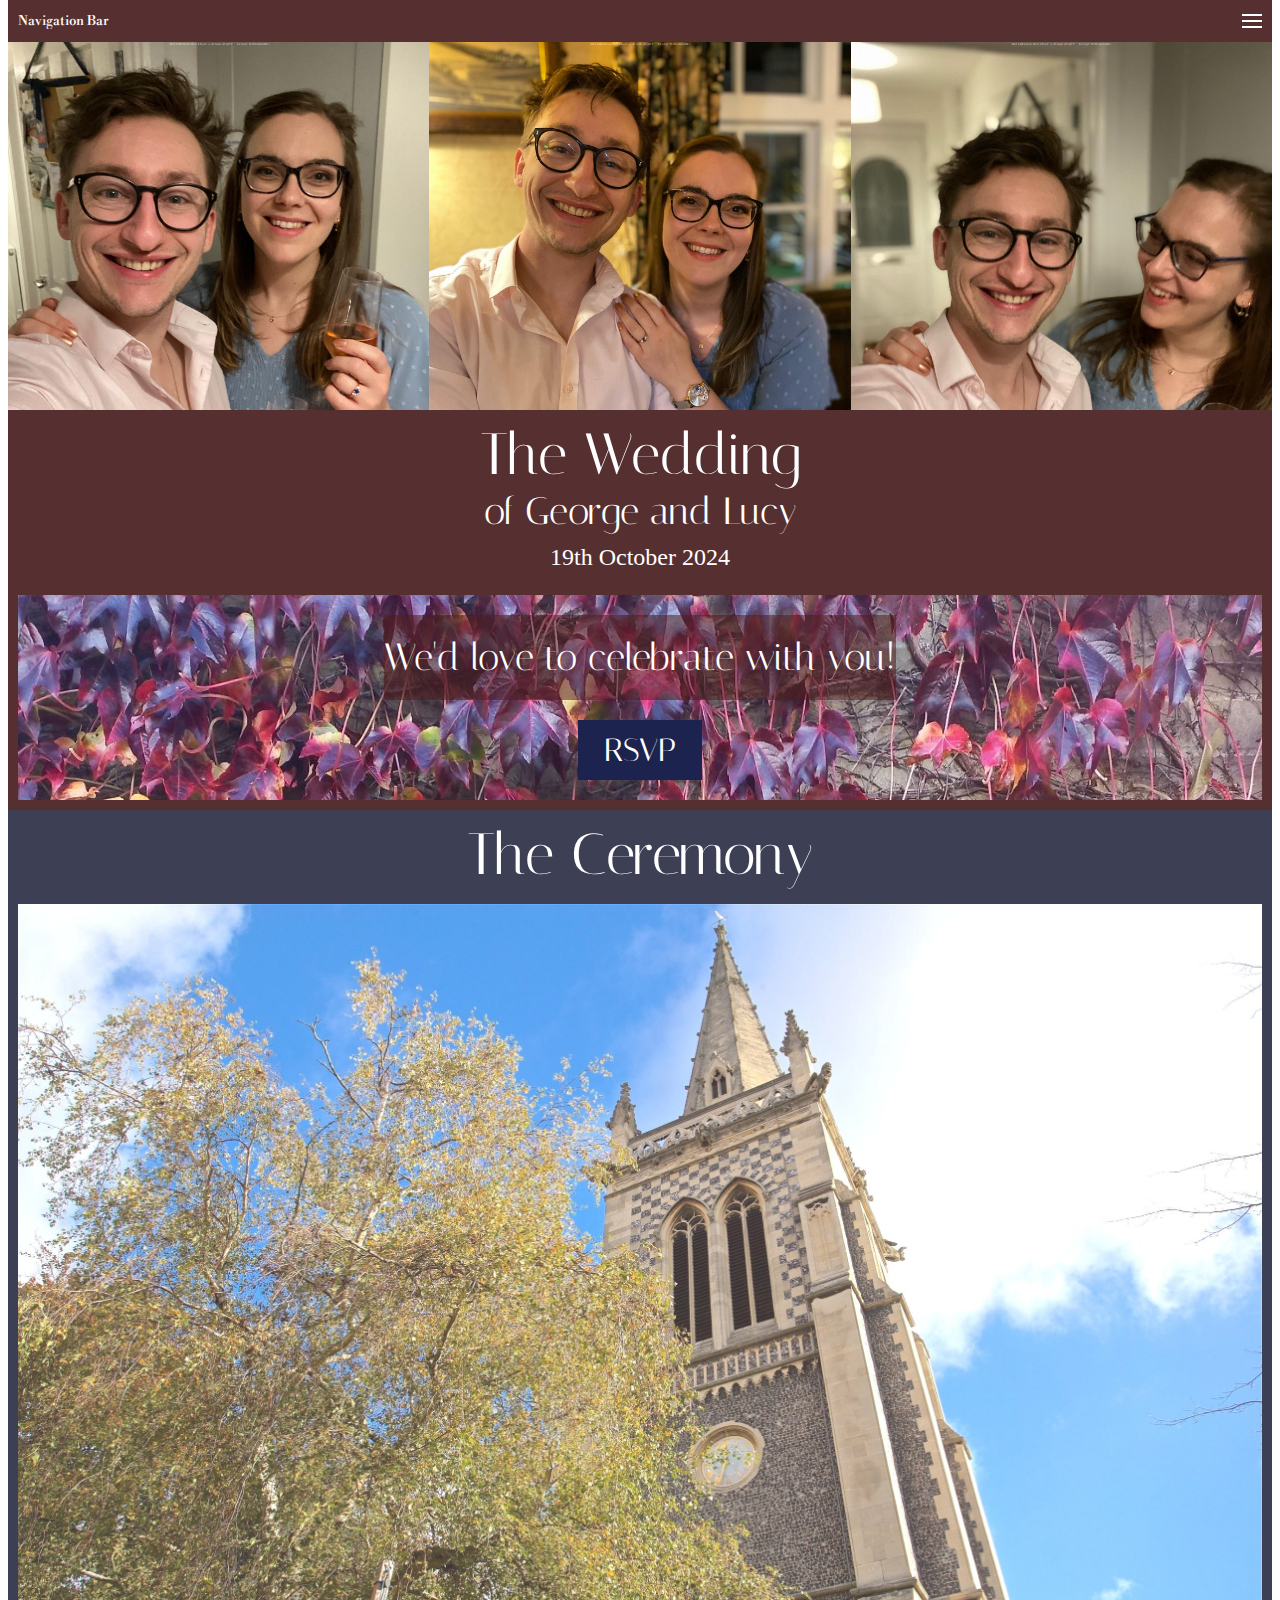
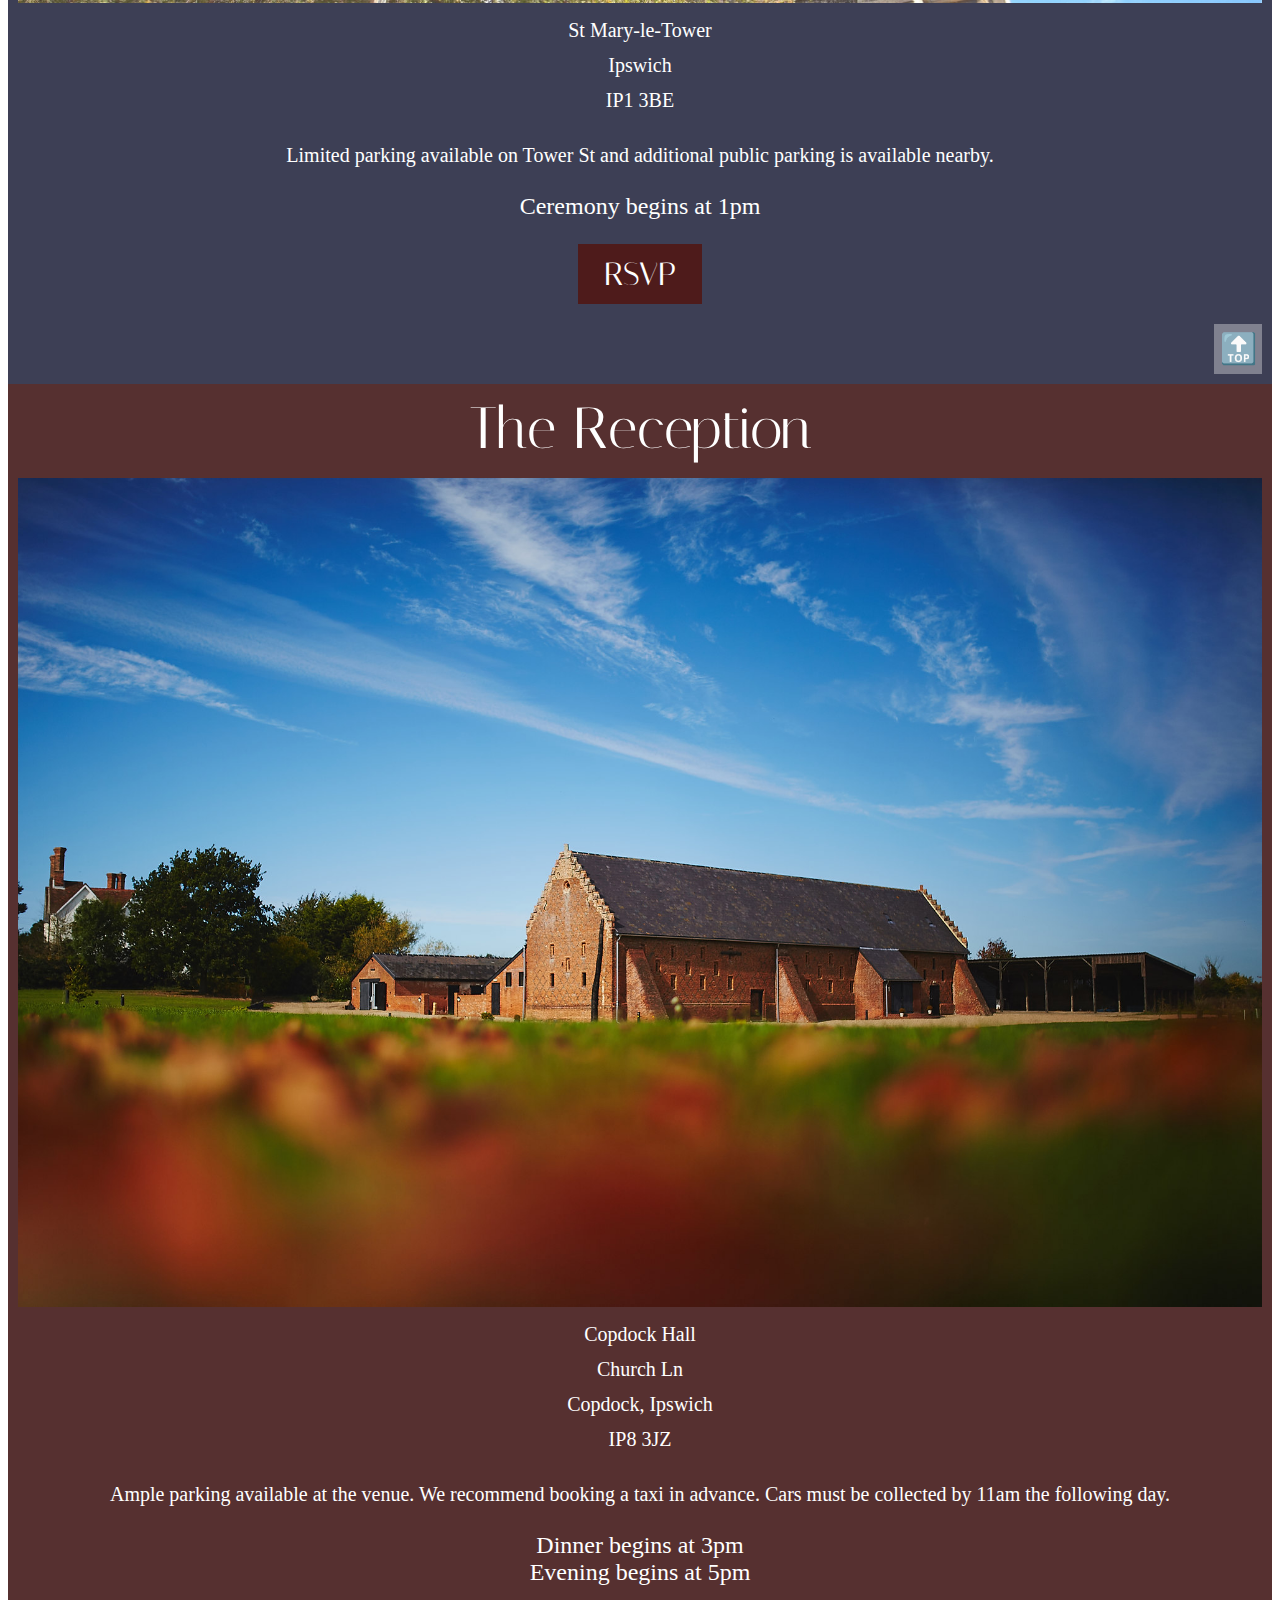
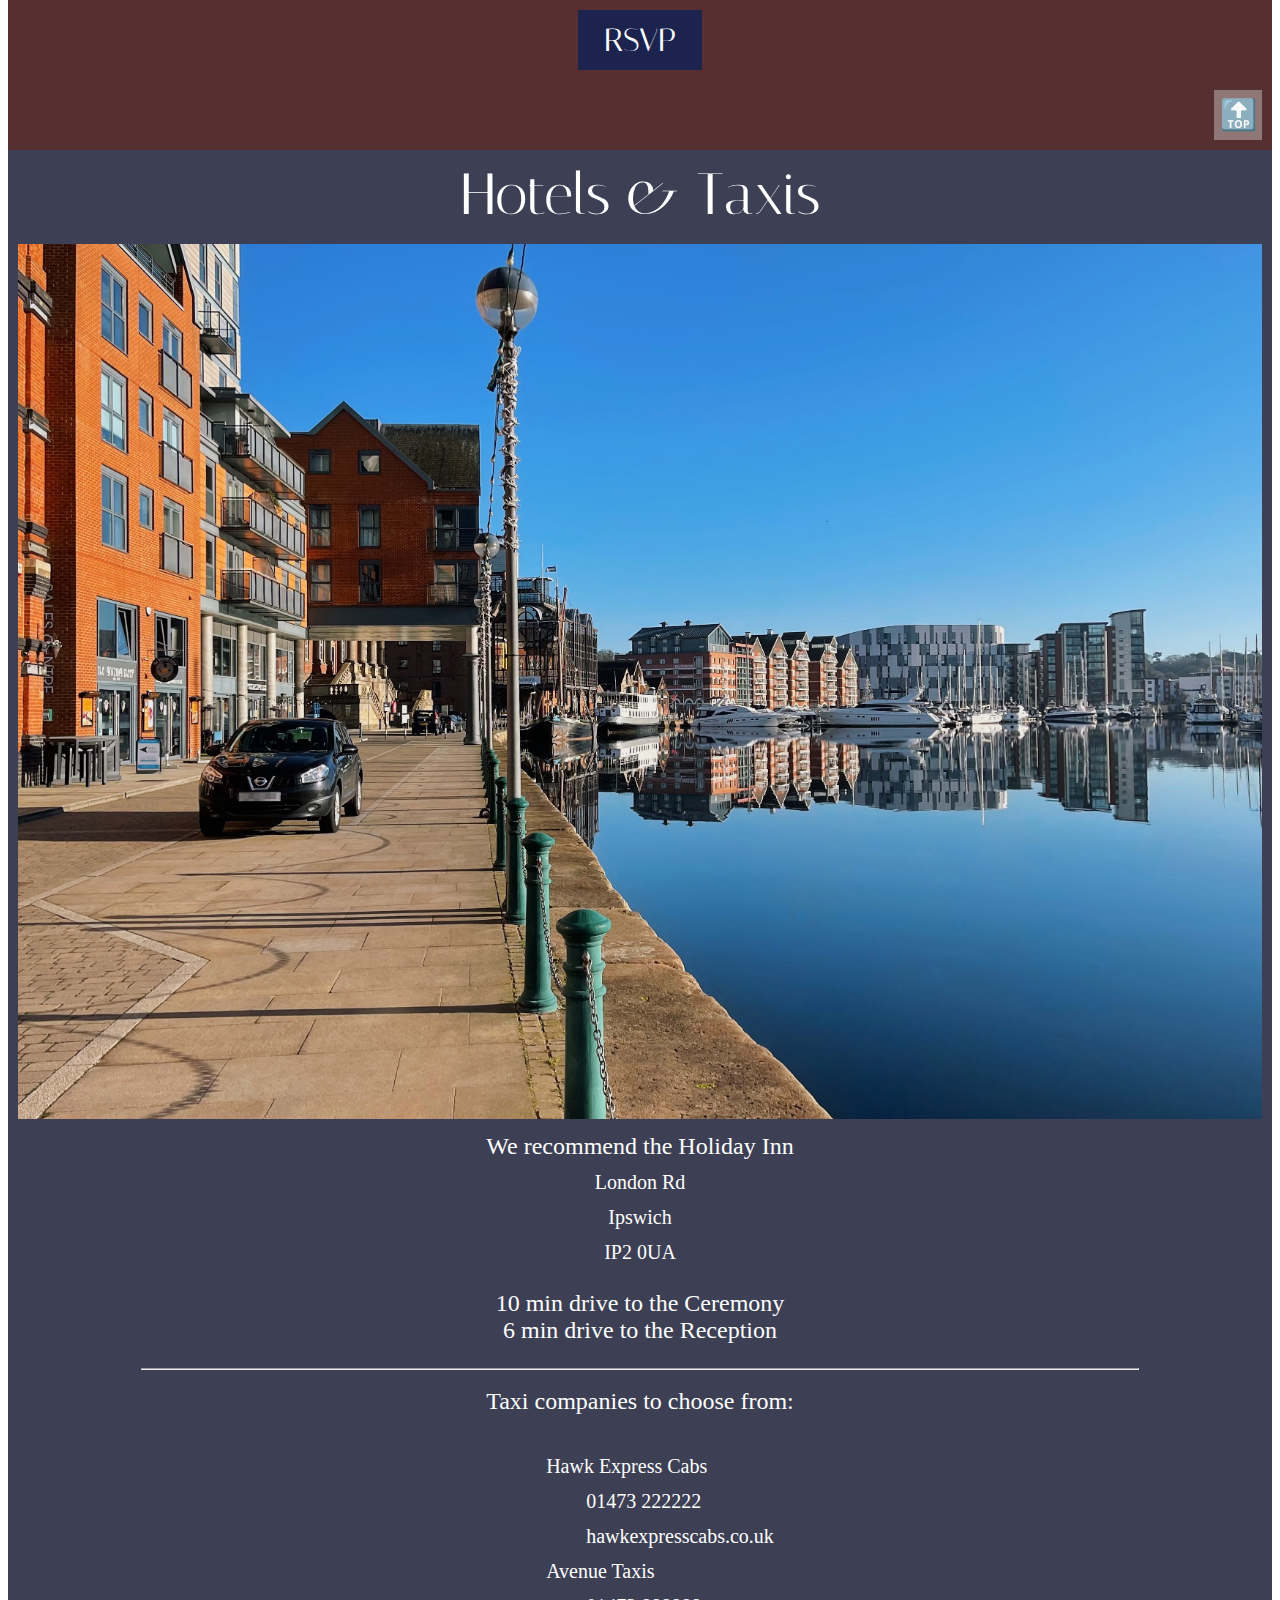
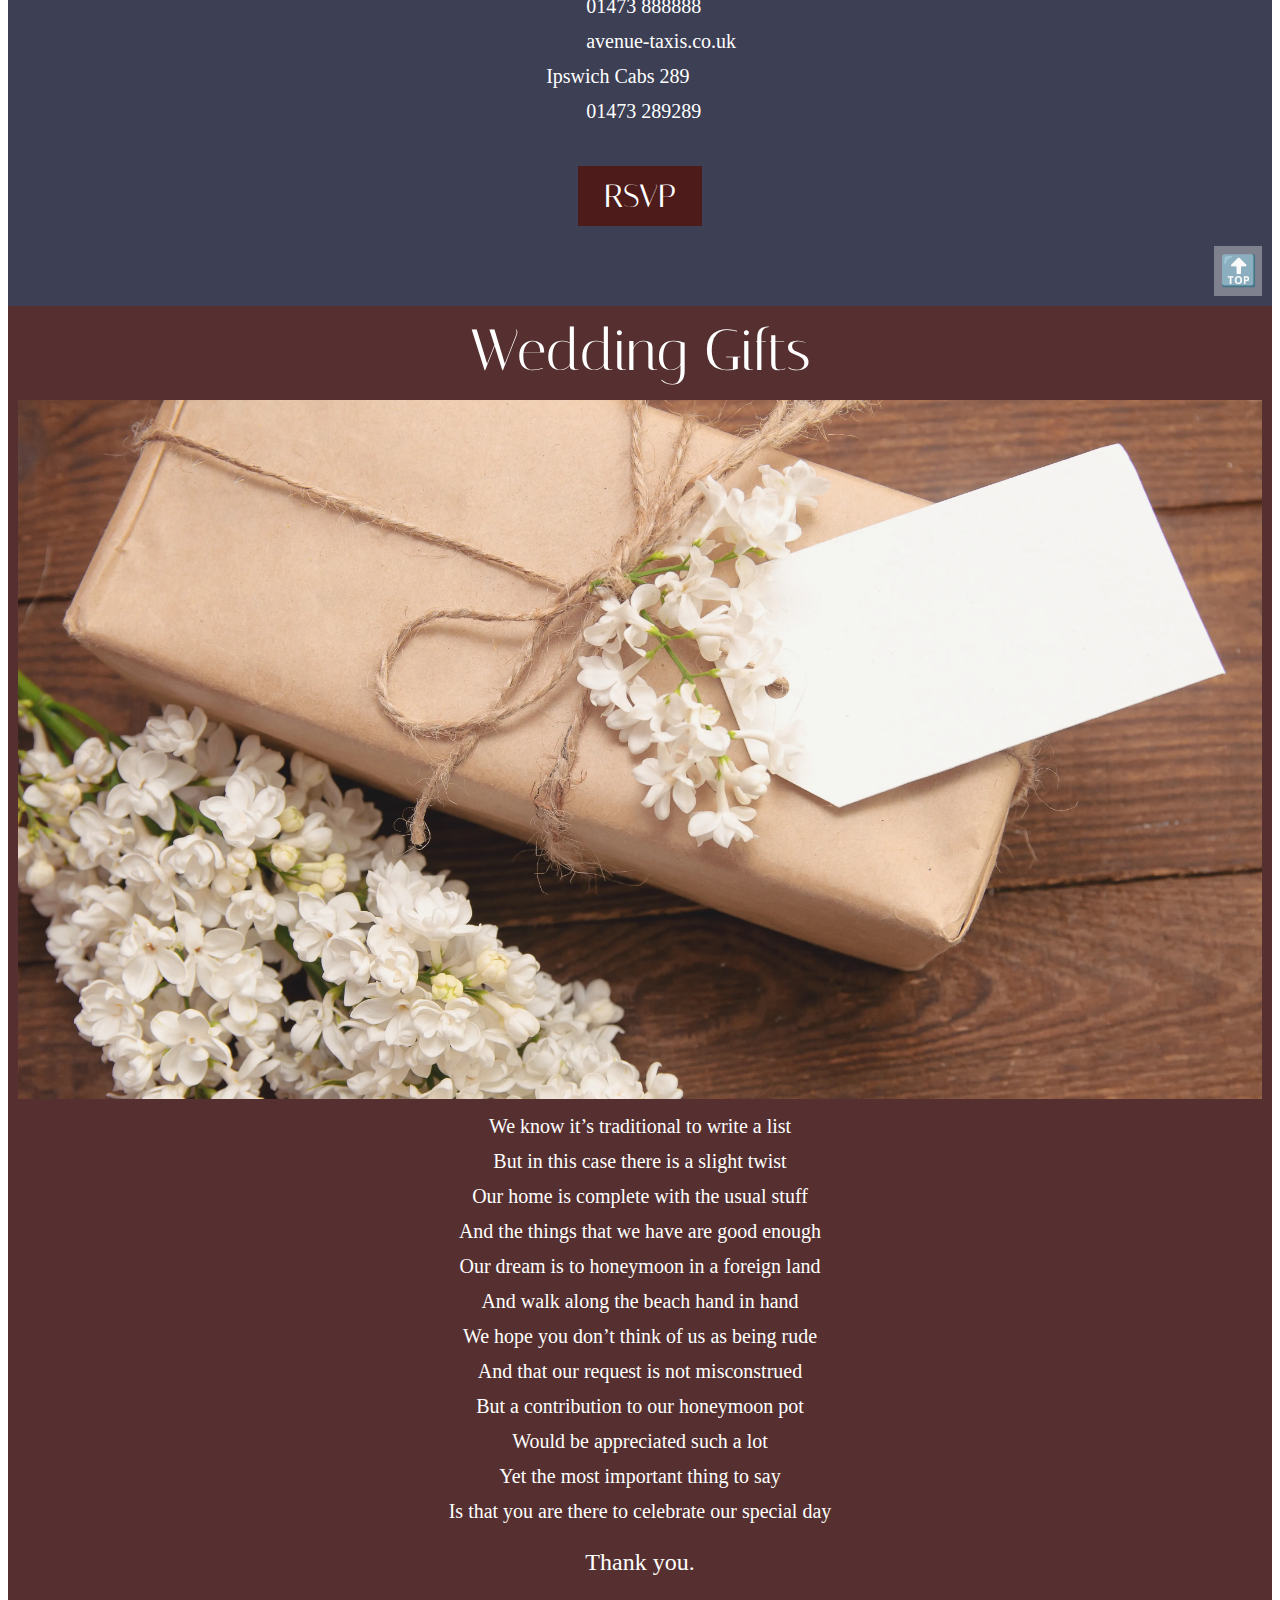
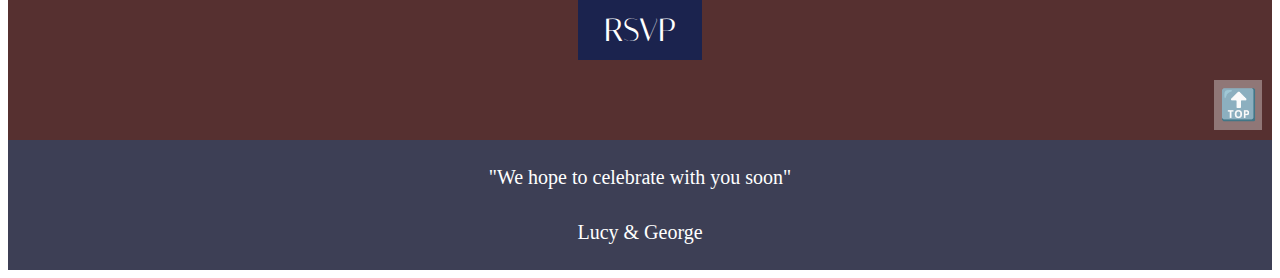
<file: indexinvitations.html>
<!DOCTYPE html>
<html lang="en">
<head>
    <meta charset="UTF-8">
    <meta name="viewport" content="width=device-width, initial-scale=1.0">
    <title>George & Lucy 2024</title>
    <link rel="stylesheet" href='styles.css'>
    
</head>
<header>
    <div class="navbar">
        <div class="navitem">
            Navigation Bar
        </div>
            <div class="navburgerwrapper" id="navBurger" onclick="showAccordian()">
                <div class="navburger"></div>
                <div class="navburger"></div>
                <div class="navburger"></div>
            </div>
        </div>
        <div class="accordiannav" id="accordian">
            <div class="burgpale accordiannavitems">
                <a href="#theceremony" onclick="showAccordian()">The Ceremony</a>
            </div>
            <div class="burgpale accordiannavitems">
                <a href="#thereception" onclick="showAccordian()">The Reception</a>
            </div>
            <div class="burgpale accordiannavitems">
                <a href="#hotelsandtaxis" onclick="showAccordian()">Hotels & Taxis</a>
            </div>
            <div class="burgpale accordiannavitems">
                <a href="#weddinggifts" onclick="showAccordian()">Wedding Gifts</a>
            </div>
            <div class="burgpale accordiannavitems">
                <a href="https://forms.gle/18TGt5QpoVreDLat5" onclick="showAccordian()">RSVP</a>
            </div>
            <div class="burg" style="height: 10px;"></div>
        </div>
</header>
<body>
    <div class="wrapper">
        <div class="wrapperMain">
            <div class="column burg h1 bghero">
            <span style="font-size: 3px;">"Did I mention that I have a design degree" - George William James</span> 
            </div>
        </div>
        <div class="wrapperSub">
            <div class="column burg h1 bghero1">
            <span style="font-size: 3px;">"Did I mention that I have a design degree" - George William James</span> 
            </div>
        </div>
        <div class="wrapperSub1">
            <div class="column burg h1 bghero2">
            <span style="font-size: 3px;">"Did I mention that I have a design degree" - George William James</span> 
            </div>
        </div>
    </div>
    <div class="column burg">
        <h1 class="h1">The Wedding</h1><span class="h2">of George and Lucy</span>
        <h3 class="instructionContent">19th October 2024</h3>
        <div class="column bgleaves" style="padding: 0%;">
            <div class="bgdrop">
                <h2 class="h2 celebrate">We'd love to celebrate with you!</h2>
            </div>
            <button class="button btnblue">
                <a href="https://forms.gle/18TGt5QpoVreDLat5" class="btntext">RSVP</a>
            </button>
        </div>
    </div>
    <div class="column blue" id="theceremony">
        <h1 class="h1">The Ceremony</h1>
        <img class="imgsize" src="./images/St-Mary-Le-Tower.jpg" alt="Looking up at the main tower at St Mary le Tower Church">
        <p class="textContent">
            St Mary-le-Tower<br/>
            Ipswich<br/>
            IP1 3BE
        </p>
        <p class="textContent">
            Limited parking available on Tower St and additional public parking is available nearby.
        </p>
        <p class="instructionContent">
            Ceremony begins at 1pm
        </p>
        <button class="button btnburg">
            <a href="https://forms.gle/18TGt5QpoVreDLat5" class="btntext">RSVP</a>
        </button>
        <button id="scrollToTopBtn" onclick="scrollToTop()">🔝</button>
    </div>
    <div class="column burg" id="thereception">
        <h1 class="h1">The Reception</h1>
        <img class="imgsize" src="./images/copdockhall.jpeg" alt="The grounds of Copdock Hall from a low perspective">
        <p class="textContent">
            Copdock Hall<br/>
            Church Ln<br/>
            Copdock, Ipswich<br/>
            IP8 3JZ
        </p>
        <p class="textContent">
            Ample parking available at the venue. We recommend booking a taxi in advance. Cars must be collected by 11am the following day.
        </p>
        <p class="instructionContent">
            Dinner begins at 3pm<br/>
            Evening begins at 5pm
        </p>
        <button class="button btnblue">
            <a href="https://forms.gle/18TGt5QpoVreDLat5" class="btntext">RSVP</a>
        </button>
        <button id="scrollToTopBtn" onclick="scrollToTop()">🔝</button>
    </div>
    <div class="column blue" id="hotelsandtaxis">
        <h1 class="h1">Hotels & Taxis</h1>
        <img class="imgsize" src="./images/IpswichRoads.jpeg" alt="A view of the Ipswich Waterfront, looking towards the Univeristy of Suffolk.">
        <p class="textContent">
            <span class="instructionContent">We recommend the Holiday Inn</span><br/>
            London Rd<br/>
            Ipswich<br/>
            IP2 0UA
        </p>

        <p class="instructionContent">
            10 min drive to the Ceremony<br/>
            6 min drive to the Reception
        </p>
        <div>
            <hr style="width: 80%;">
        </div>
        <p class="instructionContent">
            Taxi companies to choose from:
            <div class="textContent">
                <div class="center">
                    <ul>
                        <li>Hawk Express Cabs  
                        <ul>
                            <li><a href="tel:01473 222222">01473 222222</a></li>
                            <li><a href="http://www.hawkexpresscabs.co.uk">hawkexpresscabs.co.uk</a></li>
                        </ul>
                    </li>
                        <li>Avenue Taxis
                            <ul>
                                <li><a href="tel:01473 888888">01473 888888</a></li>
                                <li><a href="https://www.avenue-taxis.co.uk">avenue-taxis.co.uk</a></li>
                            </ul>
                        </li>
                        <li>Ipswich Cabs 289
                            <ul>
                                <li><a href="tel:01473 289289">01473 289289</a></li>
                                </ul>
                        </li>
                    </ui>
                </div>
            </div>
        </p>
        <button class="button btnburg">
            <a href="https://forms.gle/18TGt5QpoVreDLat5" class="btntext">RSVP</a>
        </button>
        <button id="scrollToTopBtn" onclick="scrollToTop()">🔝</button>
    </div>
    <div class="column burg" id="weddinggifts">
        <h1 class="h1">Wedding Gifts</h1>
        <img class="imgsize" src="./images/weddinggifts.jpeg" alt="A gift wrapped in brown paper and tied with twine resting on a wooden table, with some white flowers laid next to it.">
        <p class="textContent">
            We know it’s traditional to write a list<br/>
            But in this case there is a slight twist<br/>
            Our home is complete with the usual stuff<br/>
            And the things that we have are good enough<br/>
            Our dream is to honeymoon in a foreign land<br/>
            And walk along the beach hand in hand<br/>
            We hope you don’t think of us as being rude<br/>
            And that our request is not misconstrued<br/>
            But a contribution to our honeymoon pot<br/>
            Would be appreciated such a lot<br/>
            Yet the most important thing to say<br/>
            Is that you are there to celebrate our special day
        </p>
        <p class="instructionContent">
            Thank you.
        </p>
        <button class="button btnblue">
            <a href="https://forms.gle/18TGt5QpoVreDLat5" class="btntext">RSVP</a>
        </button>
        <button id="scrollToTopBtn" onclick="scrollToTop()">🔝</button>
    </div>
</body>
<footer>
    <div class="column blue">
    <p class="textContent">"We hope to celebrate with you soon"</p>
    <p class="textContent">Lucy & George</p>
    </div>
</footer>
<script src="./main.js"></script>
</html>
</file>
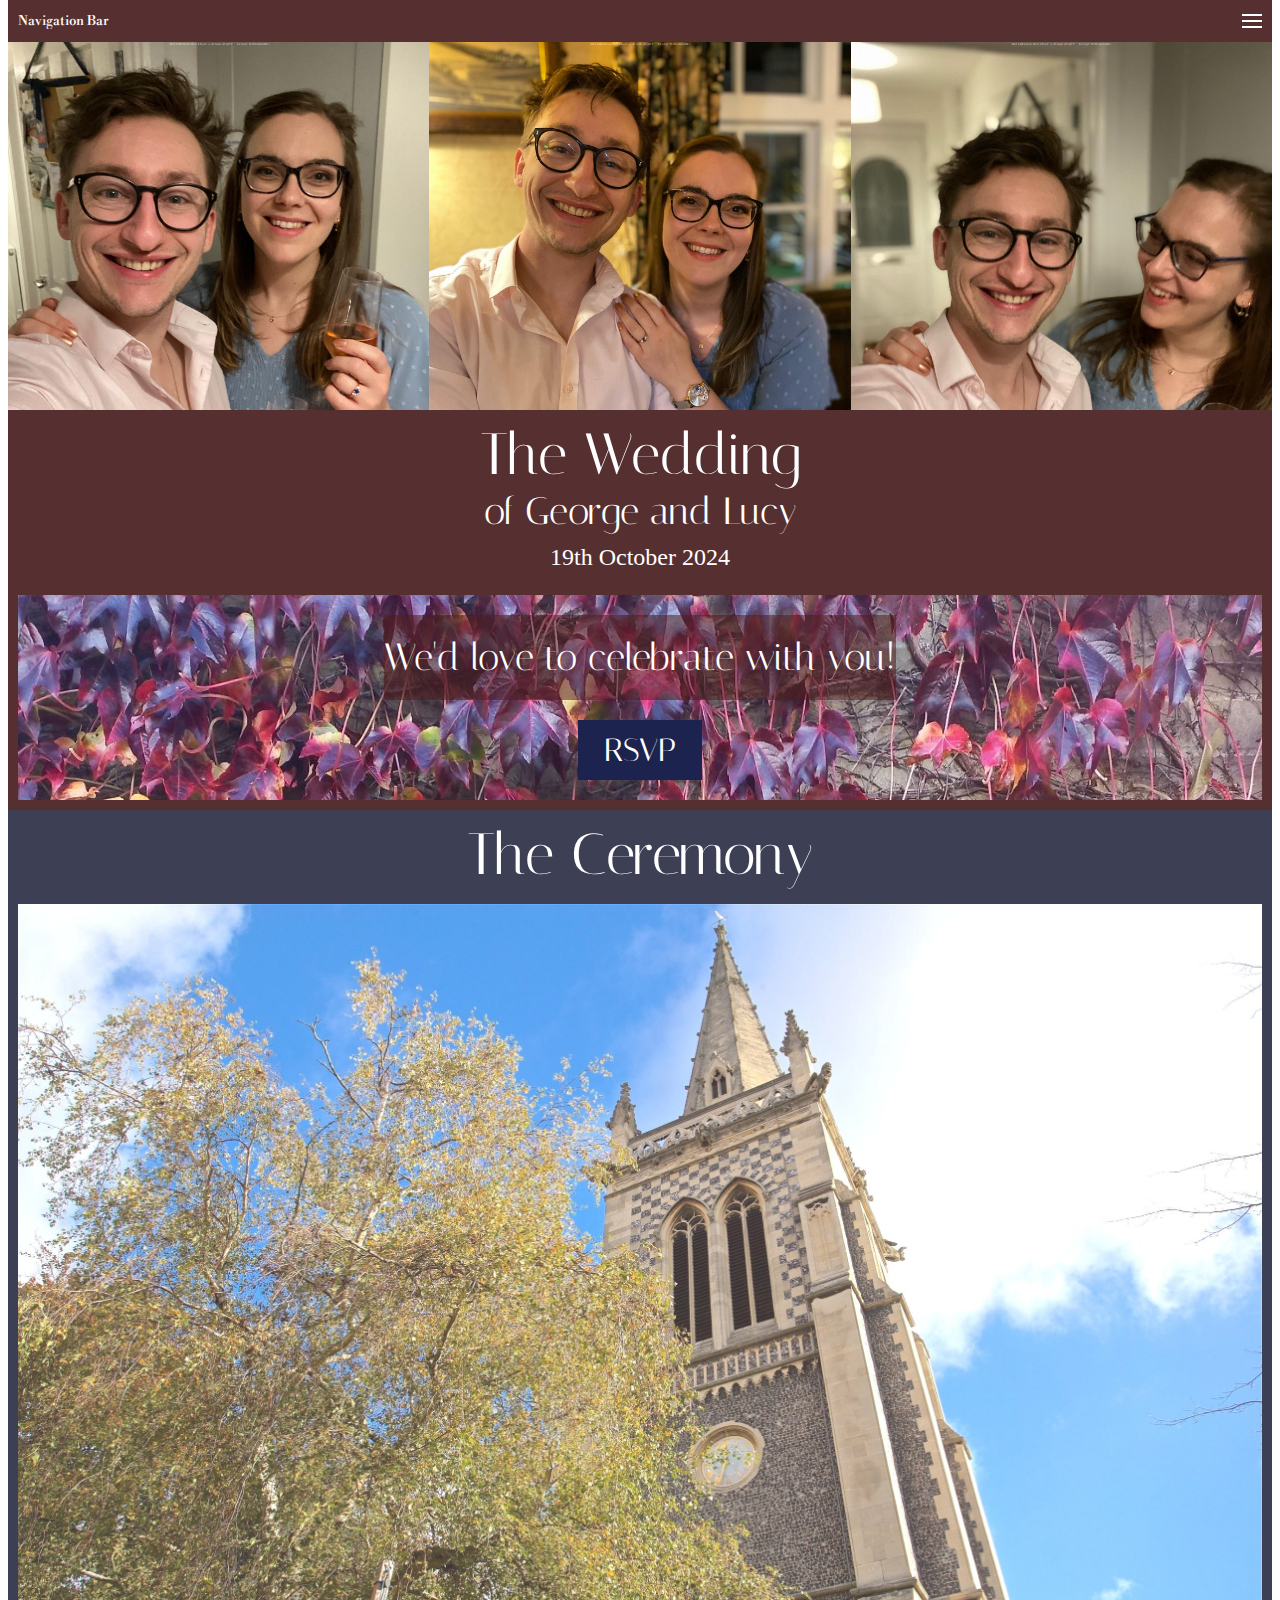
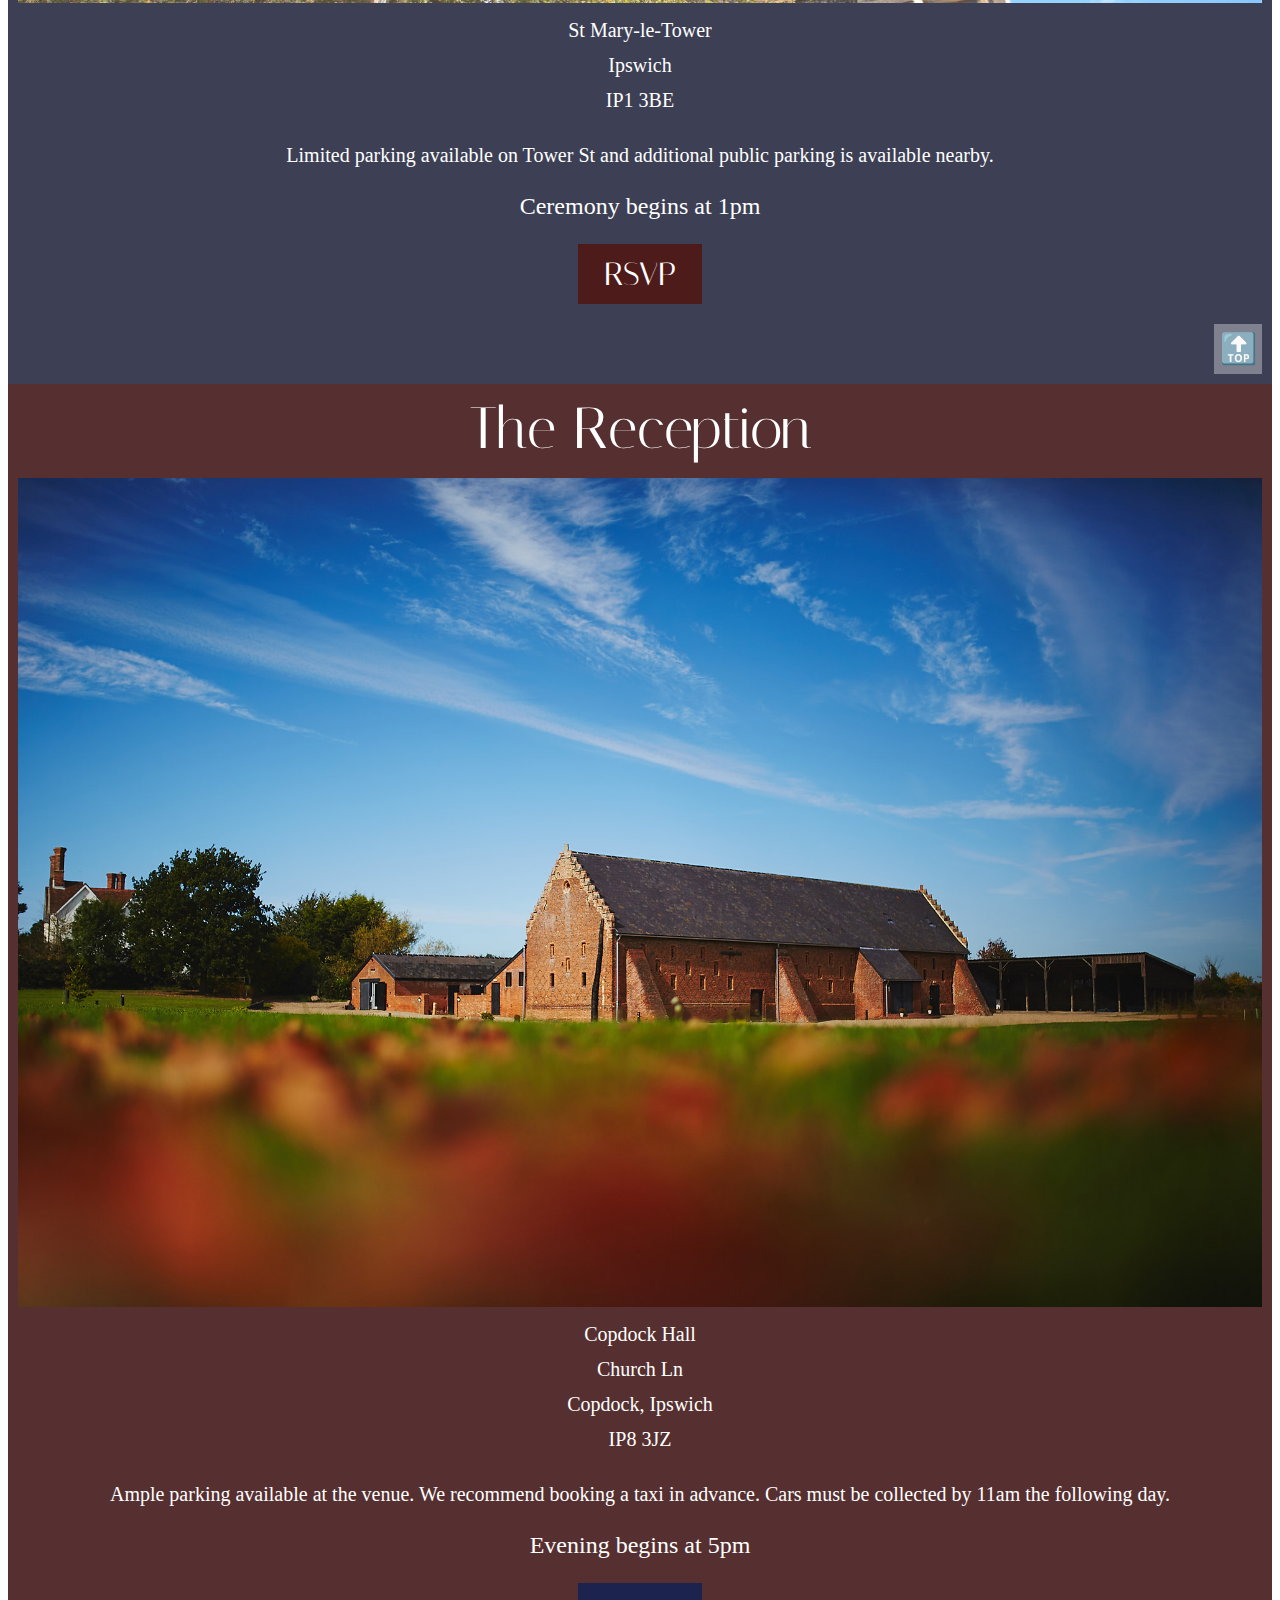
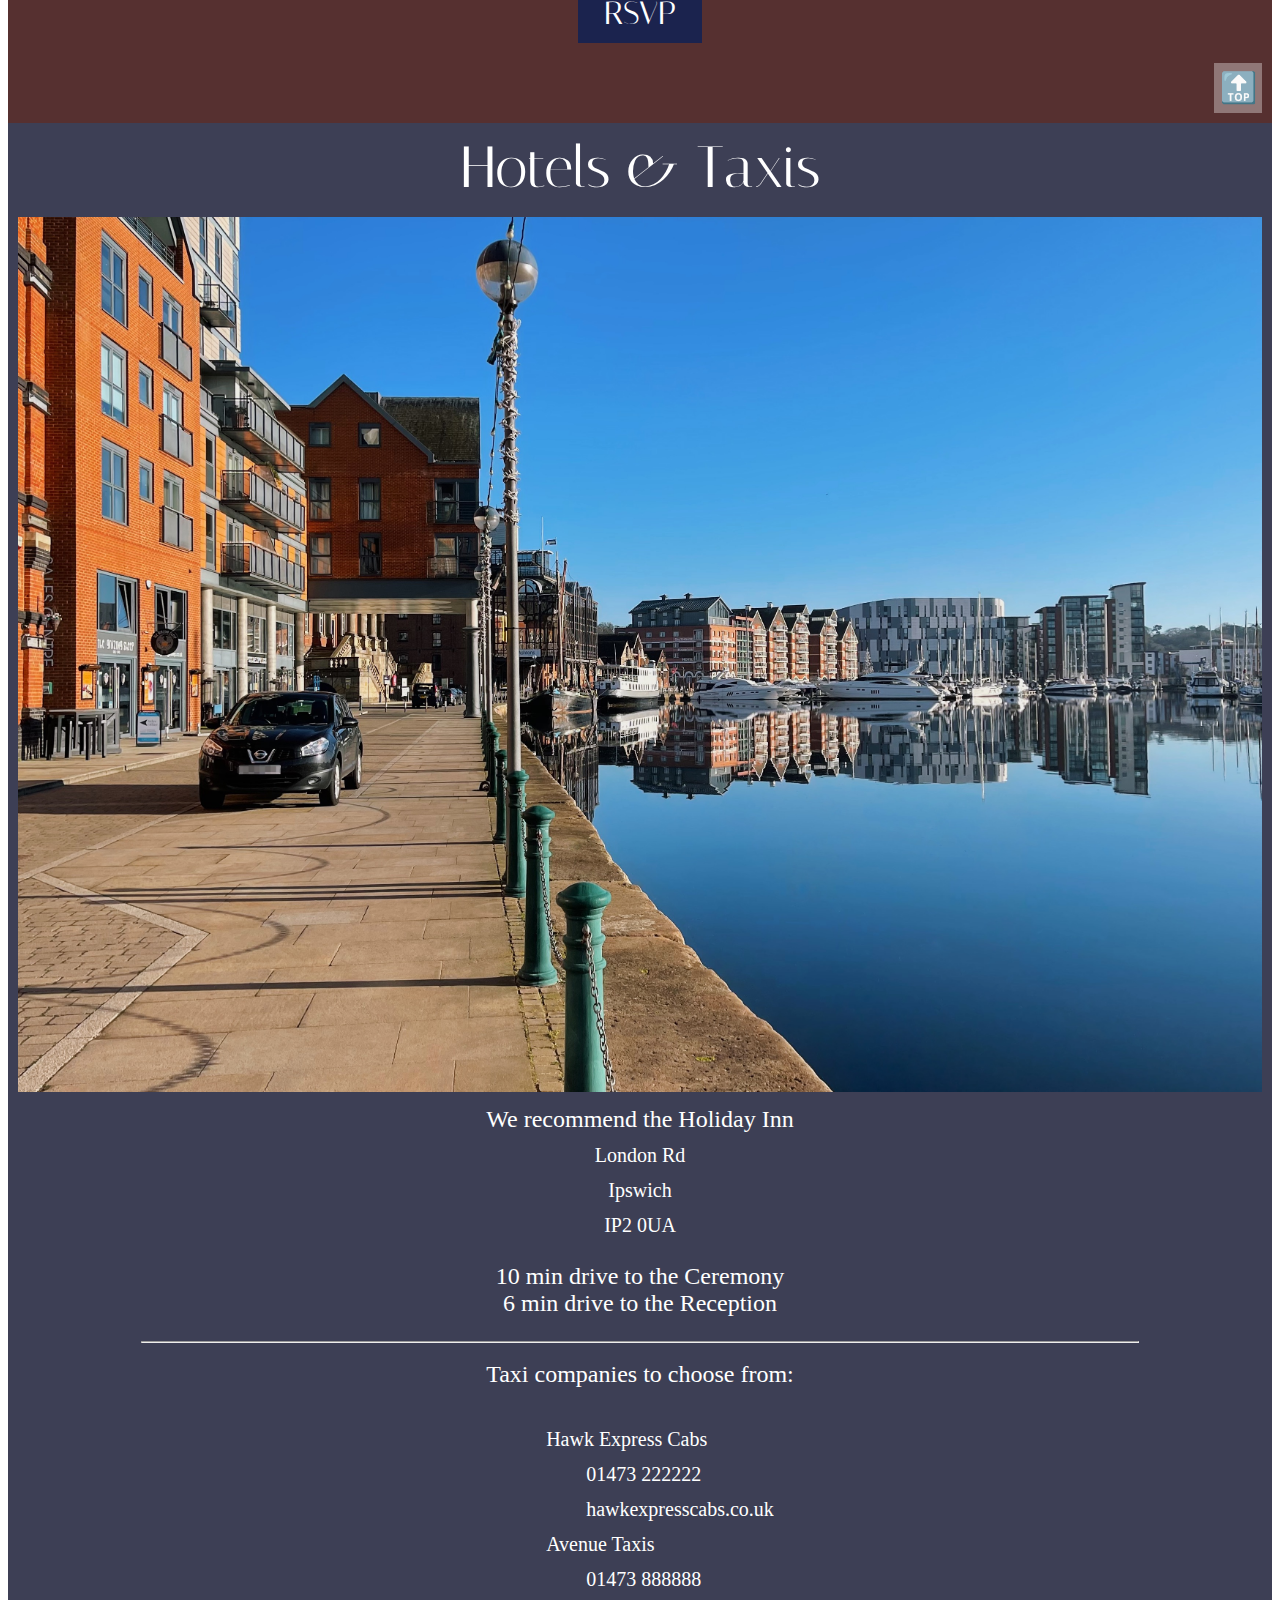
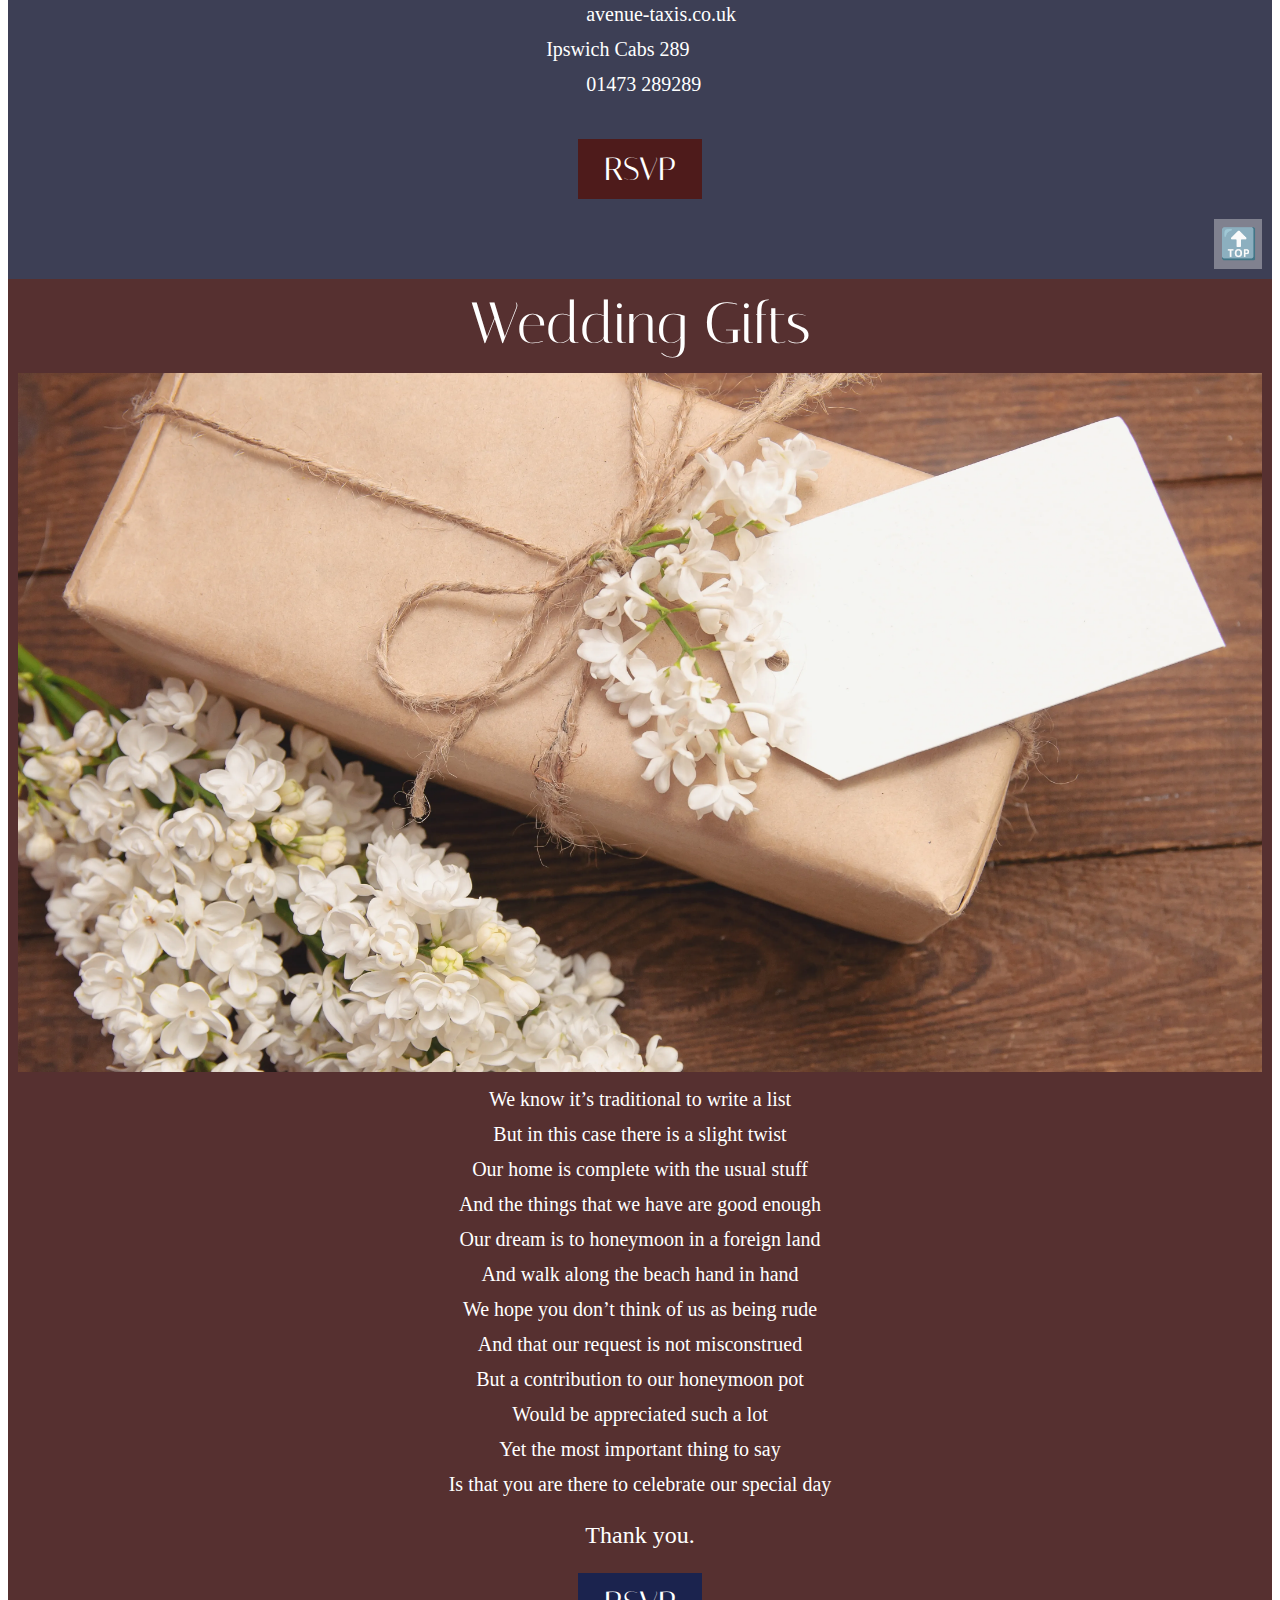
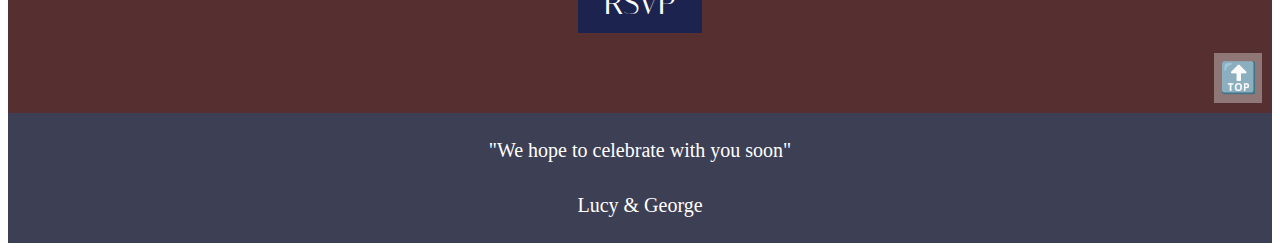
<file: indexinvites.html>
<!DOCTYPE html>
<html lang="en">
<head>
    <meta charset="UTF-8">
    <meta name="viewport" content="width=device-width, initial-scale=1.0">
    <title>George & Lucy 2024</title>
    <link rel="stylesheet" href='styles.css'>
    
</head>
<header>
    <div class="navbar">
        <div class="navitem">
            Navigation Bar
        </div>
            <div class="navburgerwrapper" id="navBurger" onclick="showAccordian()">
                <div class="navburger"></div>
                <div class="navburger"></div>
                <div class="navburger"></div>
            </div>
        </div>
        <div class="accordiannav" id="accordian">
            <div class="burgpale accordiannavitems">
                <a href="#theceremony" onclick="showAccordian()">The Ceremony</a>
            </div>
            <div class="burgpale accordiannavitems">
                <a href="#thereception" onclick="showAccordian()">The Reception</a>
            </div>
            <div class="burgpale accordiannavitems">
                <a href="#hotelsandtaxis" onclick="showAccordian()">Hotels & Taxis</a>
            </div>
            <div class="burgpale accordiannavitems">
                <a href="#weddinggifts" onclick="showAccordian()">Wedding Gifts</a>
            </div>
            <div class="burgpale accordiannavitems">
                <a href="https://forms.gle/BaYxVBfCRSmMbhBK7" onclick="showAccordian()">RSVP</a>
            </div>
            <div class="burg" style="height: 10px;"></div>
        </div>
</header>
<body>
    <div class="wrapper">
        <div class="wrapperMain">
            <div class="column burg h1 bghero">
            <span style="font-size: 3px;">"Did I mention that I have a design degree" - George William James</span> 
            </div>
        </div>
        <div class="wrapperSub">
            <div class="column burg h1 bghero1">
            <span style="font-size: 3px;">"Did I mention that I have a design degree" - George William James</span> 
            </div>
        </div>
        <div class="wrapperSub1">
            <div class="column burg h1 bghero2">
            <span style="font-size: 3px;">"Did I mention that I have a design degree" - George William James</span> 
            </div>
        </div>
    </div>
    <div class="column burg">
        <h1 class="h1">The Wedding</h1><span class="h2">of George and Lucy</span>
        <h3 class="instructionContent">19th October 2024</h3>
        <div class="column bgleaves" style="padding: 0%;">
            <div class="bgdrop">
                <h2 class="h2 celebrate">We'd love to celebrate with you!</h2>
            </div>
            <button class="button btnblue">
                <a href="https://forms.gle/BaYxVBfCRSmMbhBK7" class="btntext">RSVP</a>
            </button>
        </div>
    </div>
    <div class="column blue" id="theceremony">
        <h1 class="h1">The Ceremony</h1>
        <img class="imgsize" src="./images/St-Mary-Le-Tower.jpg" alt="Looking up at the main tower at St Mary le Tower Church">
        <p class="textContent">
            St Mary-le-Tower<br/>
            Ipswich<br/>
            IP1 3BE
        </p>
        <p class="textContent">
            Limited parking available on Tower St and additional public parking is available nearby.
        </p>
        <p class="instructionContent">
            Ceremony begins at 1pm
        </p>
        <button class="button btnburg">
            <a href="https://forms.gle/BaYxVBfCRSmMbhBK7" class="btntext">RSVP</a>
        </button>
        <button id="scrollToTopBtn" onclick="scrollToTop()">🔝</button>
    </div>
    <div class="column burg" id="thereception">
        <h1 class="h1">The Reception</h1>
        <img class="imgsize" src="./images/copdockhall.jpeg" alt="The grounds of Copdock Hall from a low perspective">
        <p class="textContent">
            Copdock Hall<br/>
            Church Ln<br/>
            Copdock, Ipswich<br/>
            IP8 3JZ
        </p>
        <p class="textContent">
            Ample parking available at the venue. We recommend booking a taxi in advance. Cars must be collected by 11am the following day.
        </p>
        <p class="instructionContent">
            Evening begins at 5pm
        </p>
        <button class="button btnblue">
            <a href="https://forms.gle/BaYxVBfCRSmMbhBK7" class="btntext">RSVP</a>
        </button>
        <button id="scrollToTopBtn" onclick="scrollToTop()">🔝</button>
    </div>
    <div class="column blue" id="hotelsandtaxis">
        <h1 class="h1">Hotels & Taxis</h1>
        <img class="imgsize" src="./images/IpswichRoads.jpeg" alt="A view of the Ipswich Waterfront, looking towards the Univeristy of Suffolk.">
        <p class="textContent">
            <span class="instructionContent">We recommend the Holiday Inn</span><br/>
            London Rd<br/>
            Ipswich<br/>
            IP2 0UA
        </p>

        <p class="instructionContent">
            10 min drive to the Ceremony<br/>
            6 min drive to the Reception
        </p>
        <div>
            <hr style="width: 80%;">
        </div>
        <p class="instructionContent">
            Taxi companies to choose from:
            <div class="textContent">
                <div class="center">
                    <ul>
                        <li>Hawk Express Cabs  
                        <ul>
                            <li><a href="tel:01473 222222">01473 222222</a></li>
                            <li><a href="http://www.hawkexpresscabs.co.uk">hawkexpresscabs.co.uk</a></li>
                        </ul>
                    </li>
                        <li>Avenue Taxis
                            <ul>
                                <li><a href="tel:01473 888888">01473 888888</a></li>
                                <li><a href="https://www.avenue-taxis.co.uk">avenue-taxis.co.uk</a></li>
                            </ul>
                        </li>
                        <li>Ipswich Cabs 289
                            <ul>
                                <li><a href="tel:01473 289289">01473 289289</a></li>
                                </ul>
                        </li>
                    </ui>
                </div>
            </div>
        </p>
        <button class="button btnburg">
            <a href="https://forms.gle/BaYxVBfCRSmMbhBK7" class="btntext">RSVP</a>
        </button>
        <button id="scrollToTopBtn" onclick="scrollToTop()">🔝</button>
    </div>
    <div class="column burg" id="weddinggifts">
        <h1 class="h1">Wedding Gifts</h1>
        <img class="imgsize" src="./images/weddinggifts.jpeg" alt="A gift wrapped in brown paper and tied with twine resting on a wooden table, with some white flowers laid next to it.">
        <p class="textContent">
            We know it’s traditional to write a list<br/>
            But in this case there is a slight twist<br/>
            Our home is complete with the usual stuff<br/>
            And the things that we have are good enough<br/>
            Our dream is to honeymoon in a foreign land<br/>
            And walk along the beach hand in hand<br/>
            We hope you don’t think of us as being rude<br/>
            And that our request is not misconstrued<br/>
            But a contribution to our honeymoon pot<br/>
            Would be appreciated such a lot<br/>
            Yet the most important thing to say<br/>
            Is that you are there to celebrate our special day
        </p>
        <p class="instructionContent">
            Thank you.
        </p>
        <button class="button btnblue">
            <a href="https://forms.gle/BaYxVBfCRSmMbhBK7" class="btntext">RSVP</a>
        </button>
        <button id="scrollToTopBtn" onclick="scrollToTop()">🔝</button>
    </div>
</body>
<footer>
    <div class="column blue">
    <p class="textContent">"We hope to celebrate with you soon"</p>
    <p class="textContent">Lucy & George</p>
    </div>
</footer>
<script src="./main.js"></script>
</html>
</file>
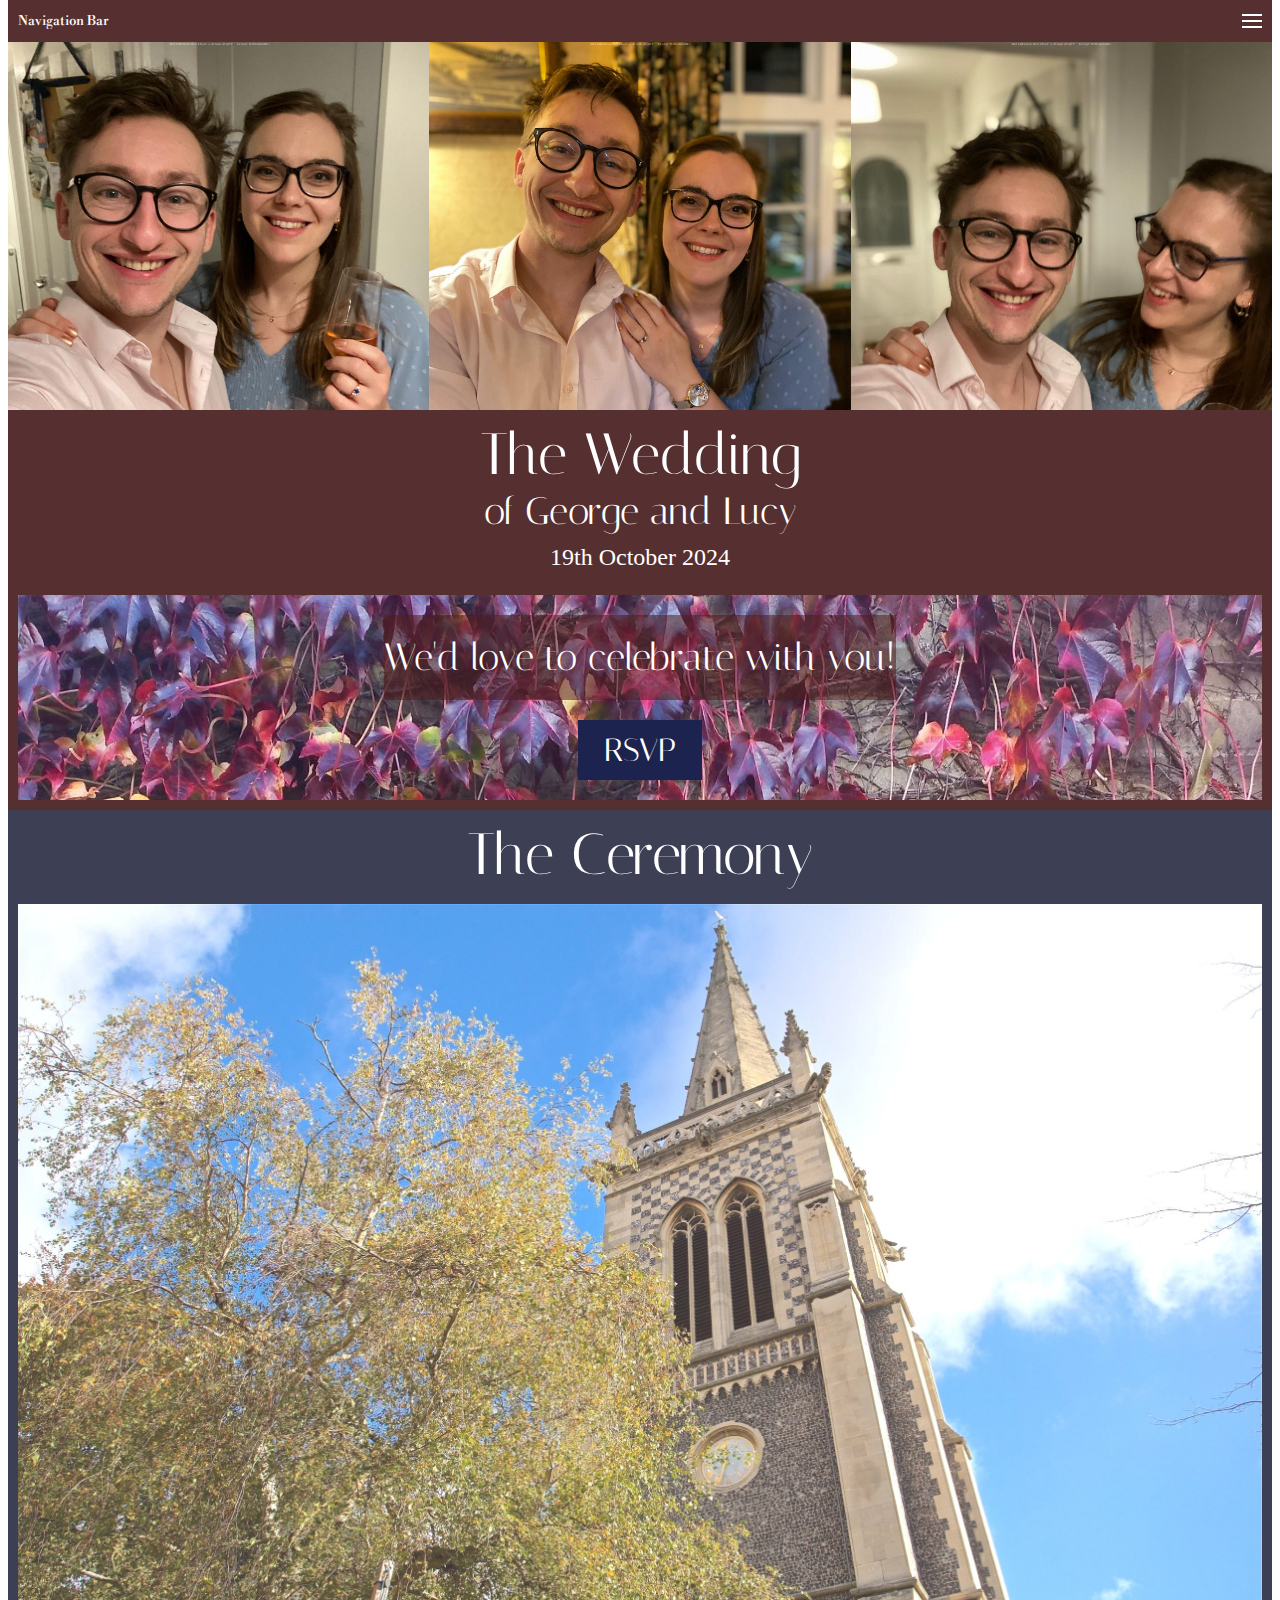
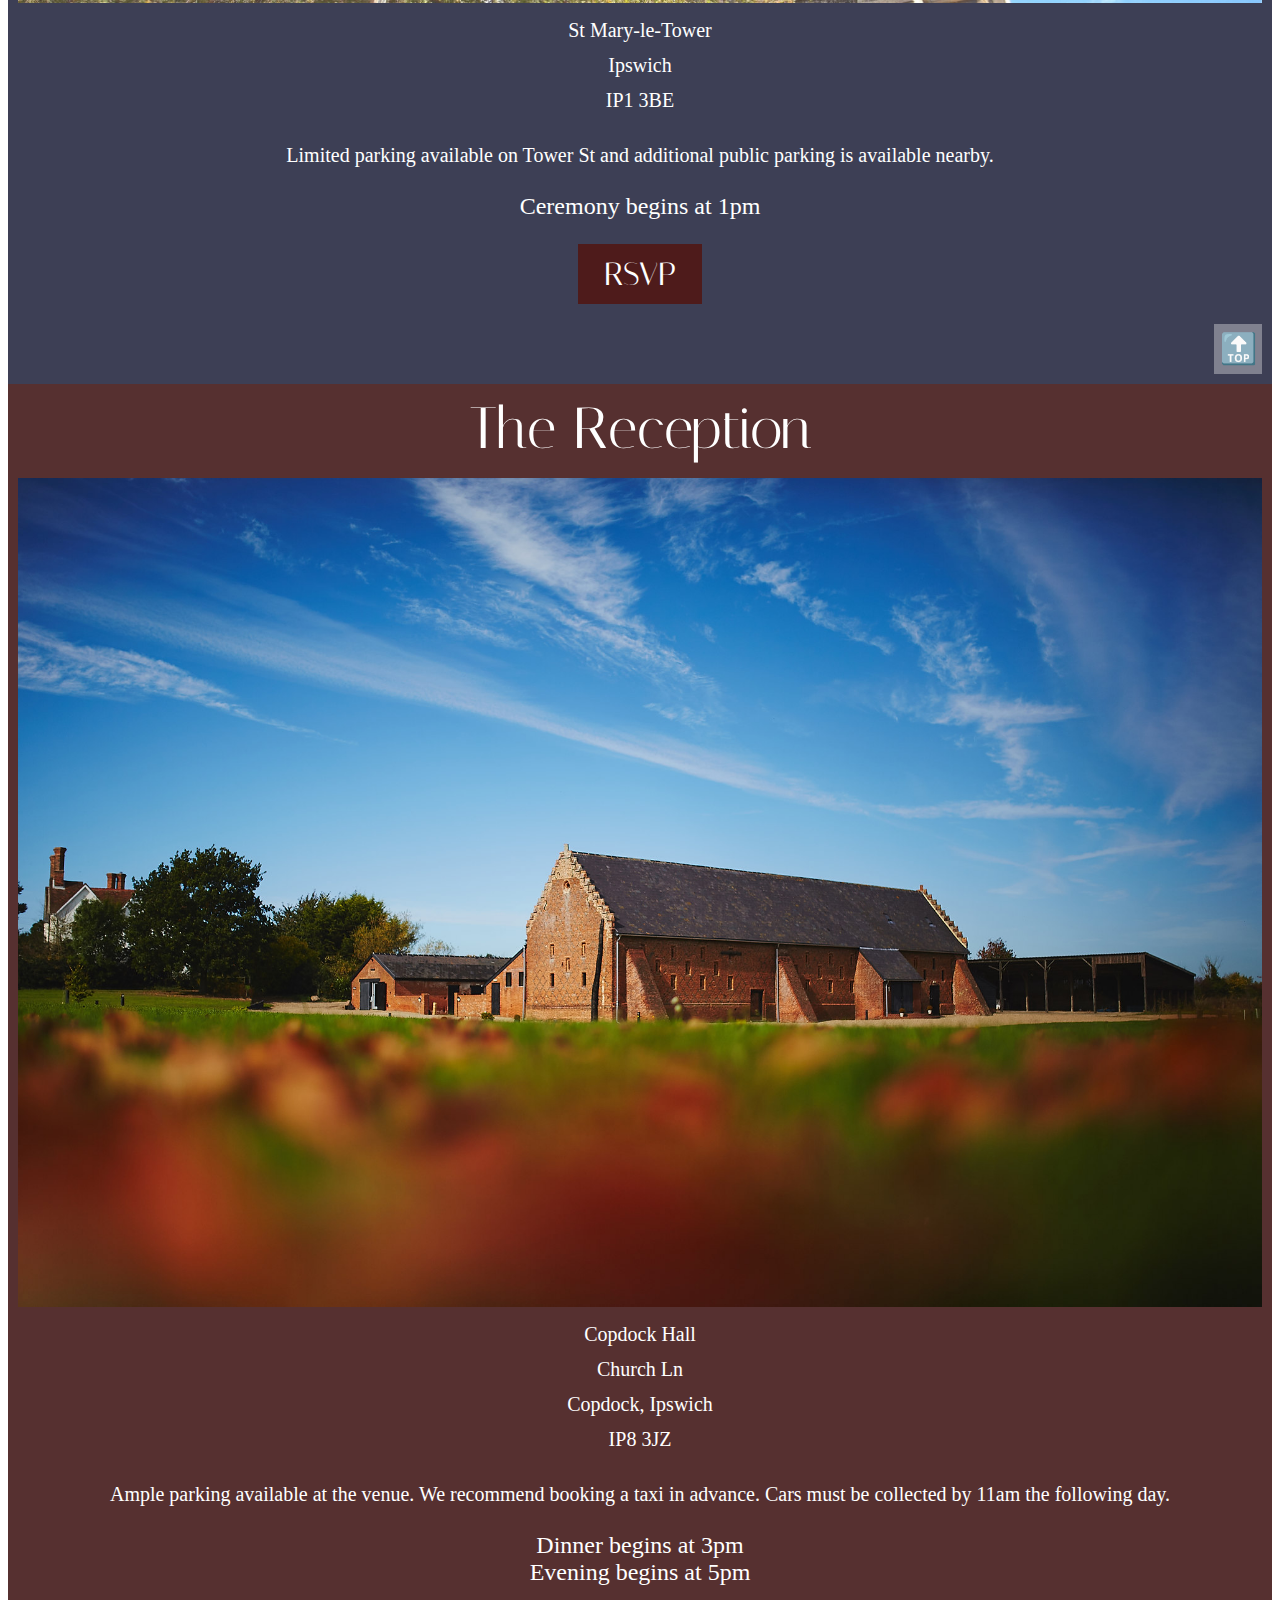
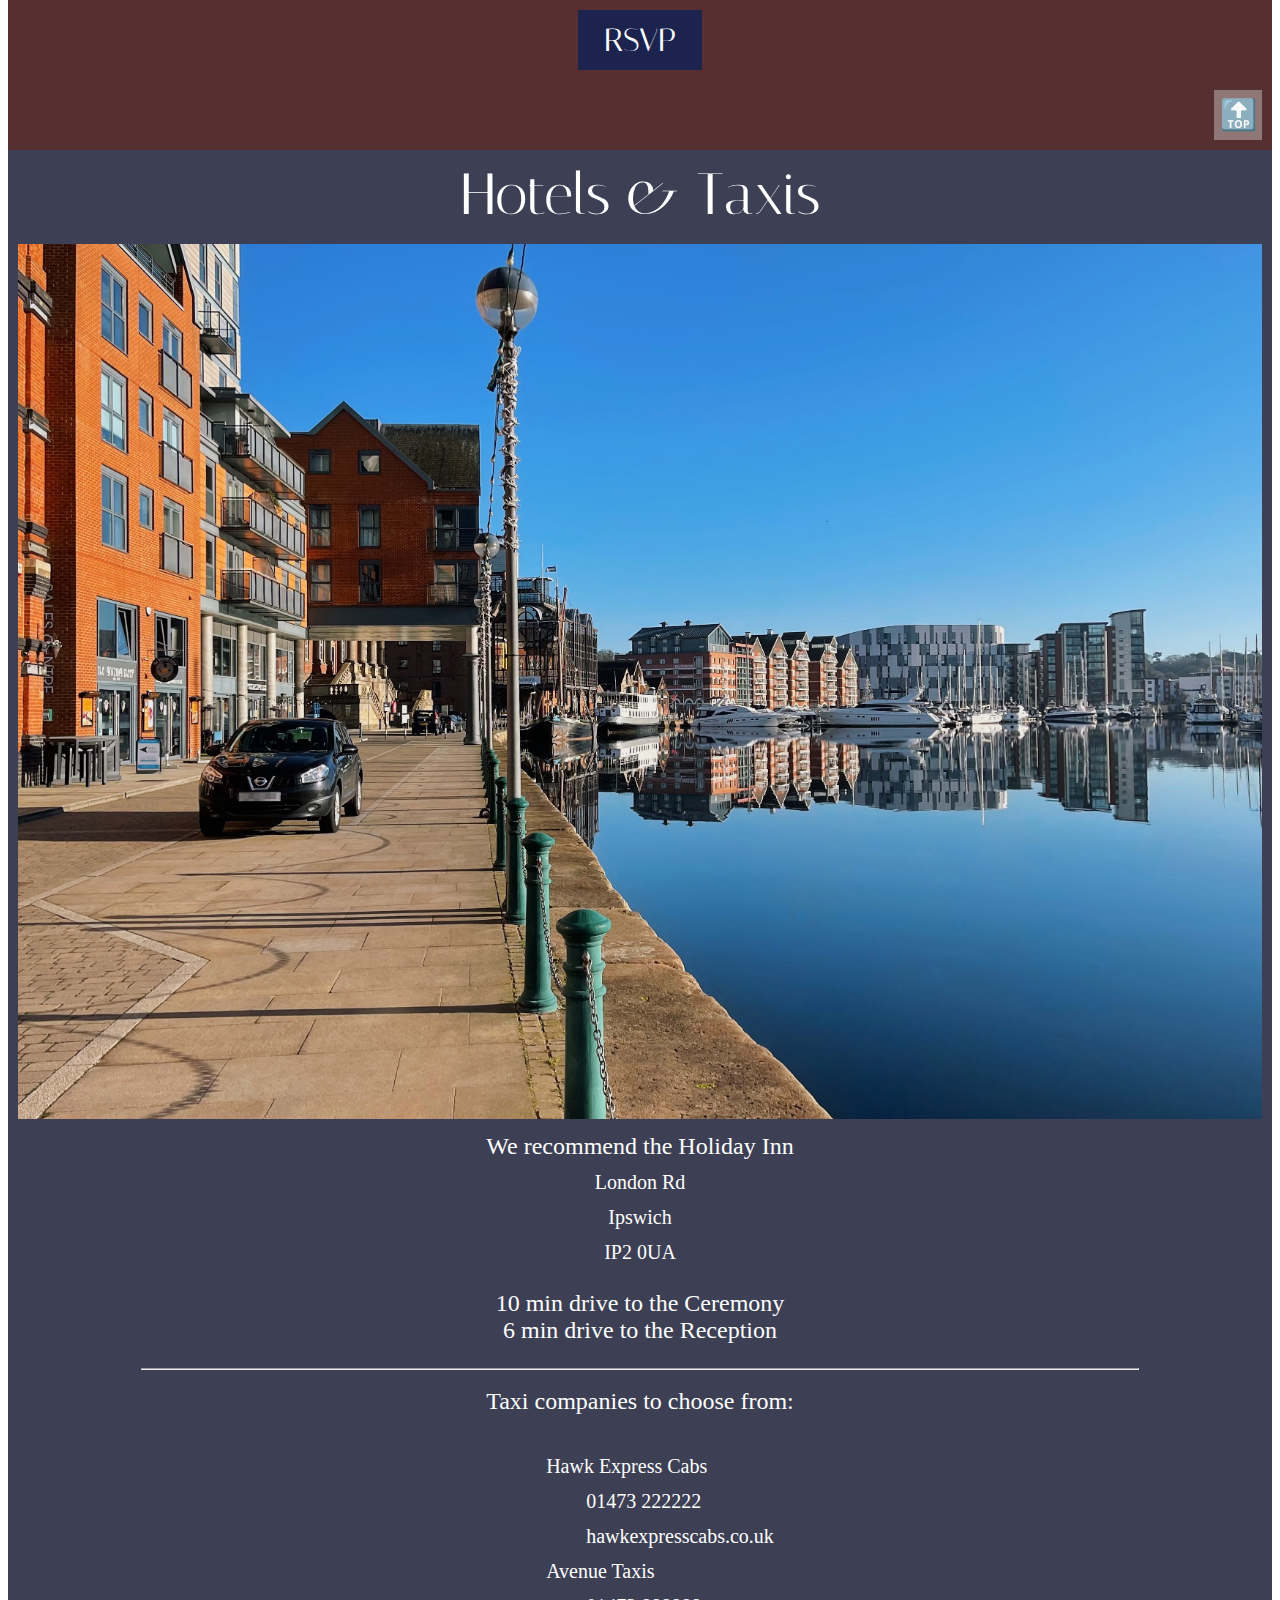
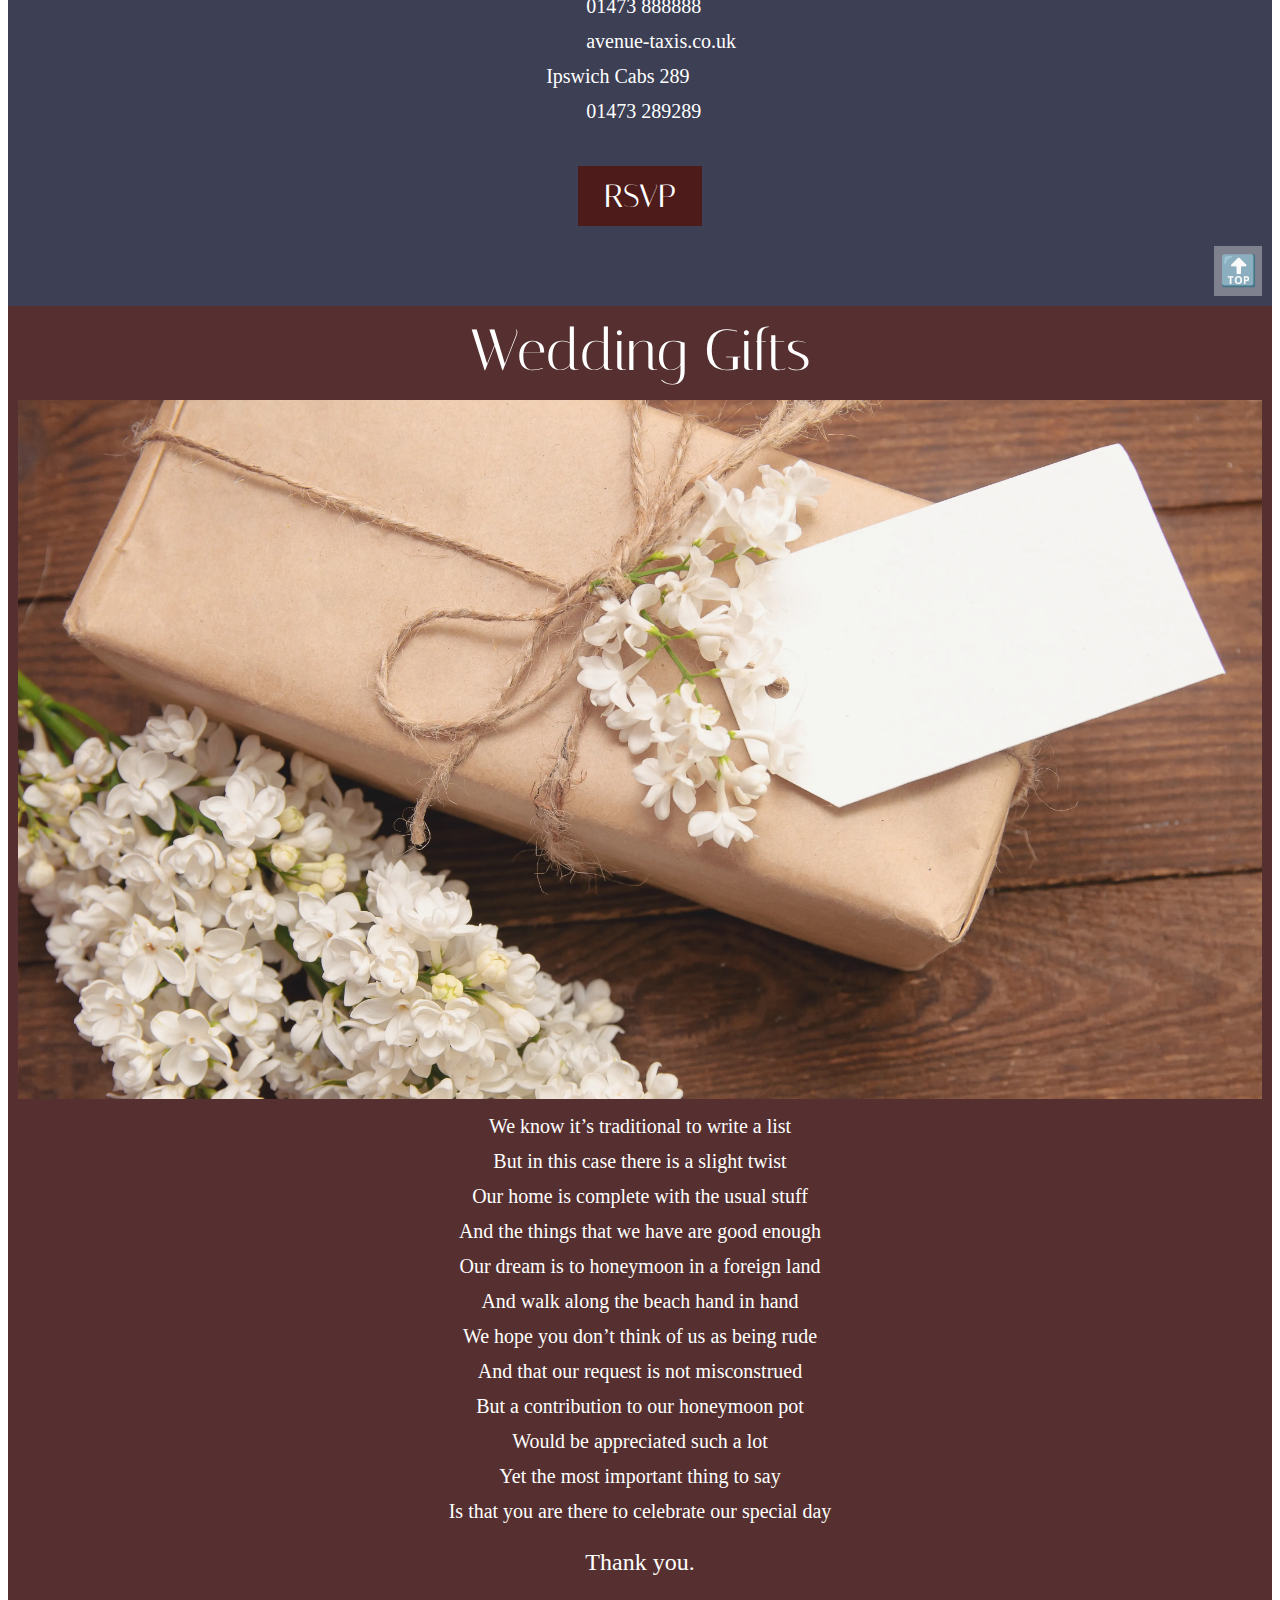
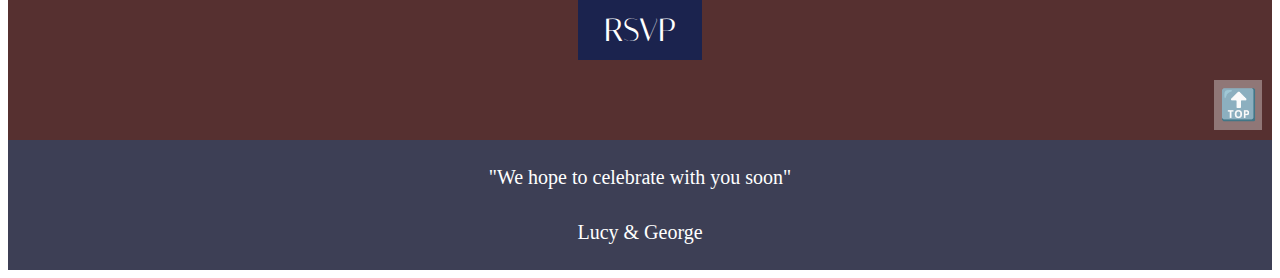
<file: invitations.html>
<!DOCTYPE html>
<html lang="en">
<head>
    <meta charset="UTF-8">
    <meta name="viewport" content="width=device-width, initial-scale=1.0">
    <title>George & Lucy 2024</title>
    <link rel="stylesheet" href='styles.css'>
    
</head>
<header>
    <div class="navbar">
        <div class="navitem">
            Navigation Bar
        </div>
            <div class="navburgerwrapper" id="navBurger" onclick="showAccordian()">
                <div class="navburger"></div>
                <div class="navburger"></div>
                <div class="navburger"></div>
            </div>
        </div>
        <div class="accordiannav" id="accordian">
            <div class="burgpale accordiannavitems">
                <a href="#theceremony" onclick="showAccordian()">The Ceremony</a>
            </div>
            <div class="burgpale accordiannavitems">
                <a href="#thereception" onclick="showAccordian()">The Reception</a>
            </div>
            <div class="burgpale accordiannavitems">
                <a href="#hotelsandtaxis" onclick="showAccordian()">Hotels & Taxis</a>
            </div>
            <div class="burgpale accordiannavitems">
                <a href="#weddinggifts" onclick="showAccordian()">Wedding Gifts</a>
            </div>
            <div class="burgpale accordiannavitems">
                <a href="https://forms.gle/18TGt5QpoVreDLat5" onclick="showAccordian()">RSVP</a>
            </div>
            <div class="burg" style="height: 10px;"></div>
        </div>
</header>
<body>
    <div class="wrapper">
        <div class="wrapperMain">
            <div class="column burg h1 bghero">
            <span style="font-size: 3px;">"Did I mention that I have a design degree" - George William James</span> 
            </div>
        </div>
        <div class="wrapperSub">
            <div class="column burg h1 bghero1">
            <span style="font-size: 3px;">"Did I mention that I have a design degree" - George William James</span> 
            </div>
        </div>
        <div class="wrapperSub1">
            <div class="column burg h1 bghero2">
            <span style="font-size: 3px;">"Did I mention that I have a design degree" - George William James</span> 
            </div>
        </div>
    </div>
    <div class="column burg">
        <h1 class="h1">The Wedding</h1><span class="h2">of George and Lucy</span>
        <h3 class="instructionContent">19th October 2024</h3>
        <div class="column bgleaves" style="padding: 0%;">
            <div class="bgdrop">
                <h2 class="h2 celebrate">We'd love to celebrate with you!</h2>
            </div>
            <button class="button btnblue">
                <a href="https://forms.gle/18TGt5QpoVreDLat5" class="btntext">RSVP</a>
            </button>
        </div>
    </div>
    <div class="column blue" id="theceremony">
        <h1 class="h1">The Ceremony</h1>
        <img class="imgsize" src="./images/St-Mary-Le-Tower.jpg" alt="Looking up at the main tower at St Mary le Tower Church">
        <p class="textContent">
            St Mary-le-Tower<br/>
            Ipswich<br/>
            IP1 3BE
        </p>
        <p class="textContent">
            Limited parking available on Tower St and additional public parking is available nearby.
        </p>
        <p class="instructionContent">
            Ceremony begins at 1pm
        </p>
        <button class="button btnburg">
            <a href="https://forms.gle/18TGt5QpoVreDLat5" class="btntext">RSVP</a>
        </button>
        <button id="scrollToTopBtn" onclick="scrollToTop()">🔝</button>
    </div>
    <div class="column burg" id="thereception">
        <h1 class="h1">The Reception</h1>
        <img class="imgsize" src="./images/copdockhall.jpeg" alt="The grounds of Copdock Hall from a low perspective">
        <p class="textContent">
            Copdock Hall<br/>
            Church Ln<br/>
            Copdock, Ipswich<br/>
            IP8 3JZ
        </p>
        <p class="textContent">
            Ample parking available at the venue. We recommend booking a taxi in advance. Cars must be collected by 11am the following day.
        </p>
        <p class="instructionContent">
            Dinner begins at 3pm<br/>
            Evening begins at 5pm
        </p>
        <button class="button btnblue">
            <a href="https://forms.gle/18TGt5QpoVreDLat5" class="btntext">RSVP</a>
        </button>
        <button id="scrollToTopBtn" onclick="scrollToTop()">🔝</button>
    </div>
    <div class="column blue" id="hotelsandtaxis">
        <h1 class="h1">Hotels & Taxis</h1>
        <img class="imgsize" src="./images/IpswichRoads.jpeg" alt="A view of the Ipswich Waterfront, looking towards the Univeristy of Suffolk.">
        <p class="textContent">
            <span class="instructionContent">We recommend the Holiday Inn</span><br/>
            London Rd<br/>
            Ipswich<br/>
            IP2 0UA
        </p>

        <p class="instructionContent">
            10 min drive to the Ceremony<br/>
            6 min drive to the Reception
        </p>
        <div>
            <hr style="width: 80%;">
        </div>
        <p class="instructionContent">
            Taxi companies to choose from:
            <div class="textContent">
                <div class="center">
                    <ul>
                        <li>Hawk Express Cabs  
                        <ul>
                            <li><a href="tel:01473 222222">01473 222222</a></li>
                            <li><a href="http://www.hawkexpresscabs.co.uk">hawkexpresscabs.co.uk</a></li>
                        </ul>
                    </li>
                        <li>Avenue Taxis
                            <ul>
                                <li><a href="tel:01473 888888">01473 888888</a></li>
                                <li><a href="https://www.avenue-taxis.co.uk">avenue-taxis.co.uk</a></li>
                            </ul>
                        </li>
                        <li>Ipswich Cabs 289
                            <ul>
                                <li><a href="tel:01473 289289">01473 289289</a></li>
                                </ul>
                        </li>
                    </ui>
                </div>
            </div>
        </p>
        <button class="button btnburg">
            <a href="https://forms.gle/18TGt5QpoVreDLat5" class="btntext">RSVP</a>
        </button>
        <button id="scrollToTopBtn" onclick="scrollToTop()">🔝</button>
    </div>
    <div class="column burg" id="weddinggifts">
        <h1 class="h1">Wedding Gifts</h1>
        <img class="imgsize" src="./images/weddinggifts.jpeg" alt="A gift wrapped in brown paper and tied with twine resting on a wooden table, with some white flowers laid next to it.">
        <p class="textContent">
            We know it’s traditional to write a list<br/>
            But in this case there is a slight twist<br/>
            Our home is complete with the usual stuff<br/>
            And the things that we have are good enough<br/>
            Our dream is to honeymoon in a foreign land<br/>
            And walk along the beach hand in hand<br/>
            We hope you don’t think of us as being rude<br/>
            And that our request is not misconstrued<br/>
            But a contribution to our honeymoon pot<br/>
            Would be appreciated such a lot<br/>
            Yet the most important thing to say<br/>
            Is that you are there to celebrate our special day
        </p>
        <p class="instructionContent">
            Thank you.
        </p>
        <button class="button btnblue">
            <a href="https://forms.gle/18TGt5QpoVreDLat5" class="btntext">RSVP</a>
        </button>
        <button id="scrollToTopBtn" onclick="scrollToTop()">🔝</button>
    </div>
</body>
<footer>
    <div class="column blue">
    <p class="textContent">"We hope to celebrate with you soon"</p>
    <p class="textContent">Lucy & George</p>
    </div>
</footer>
<script src="./main.js"></script>
</html>
</file>
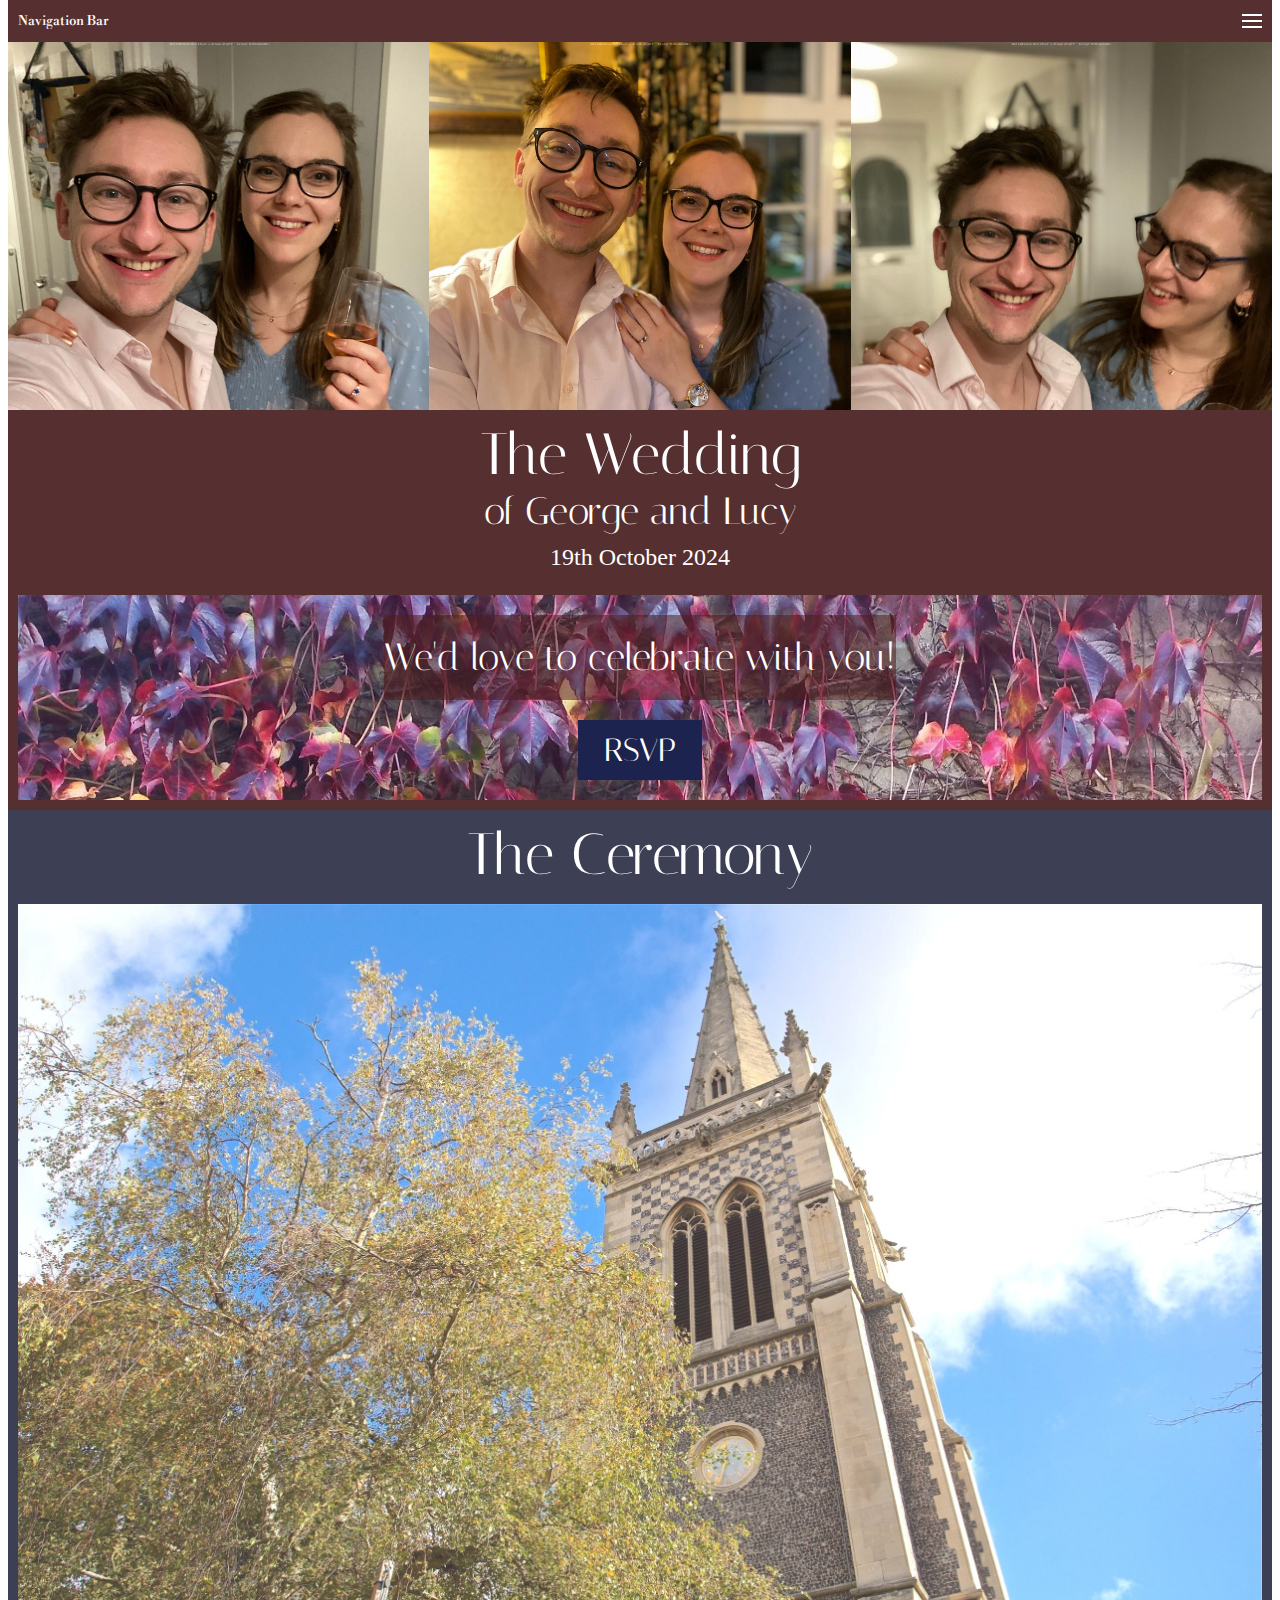
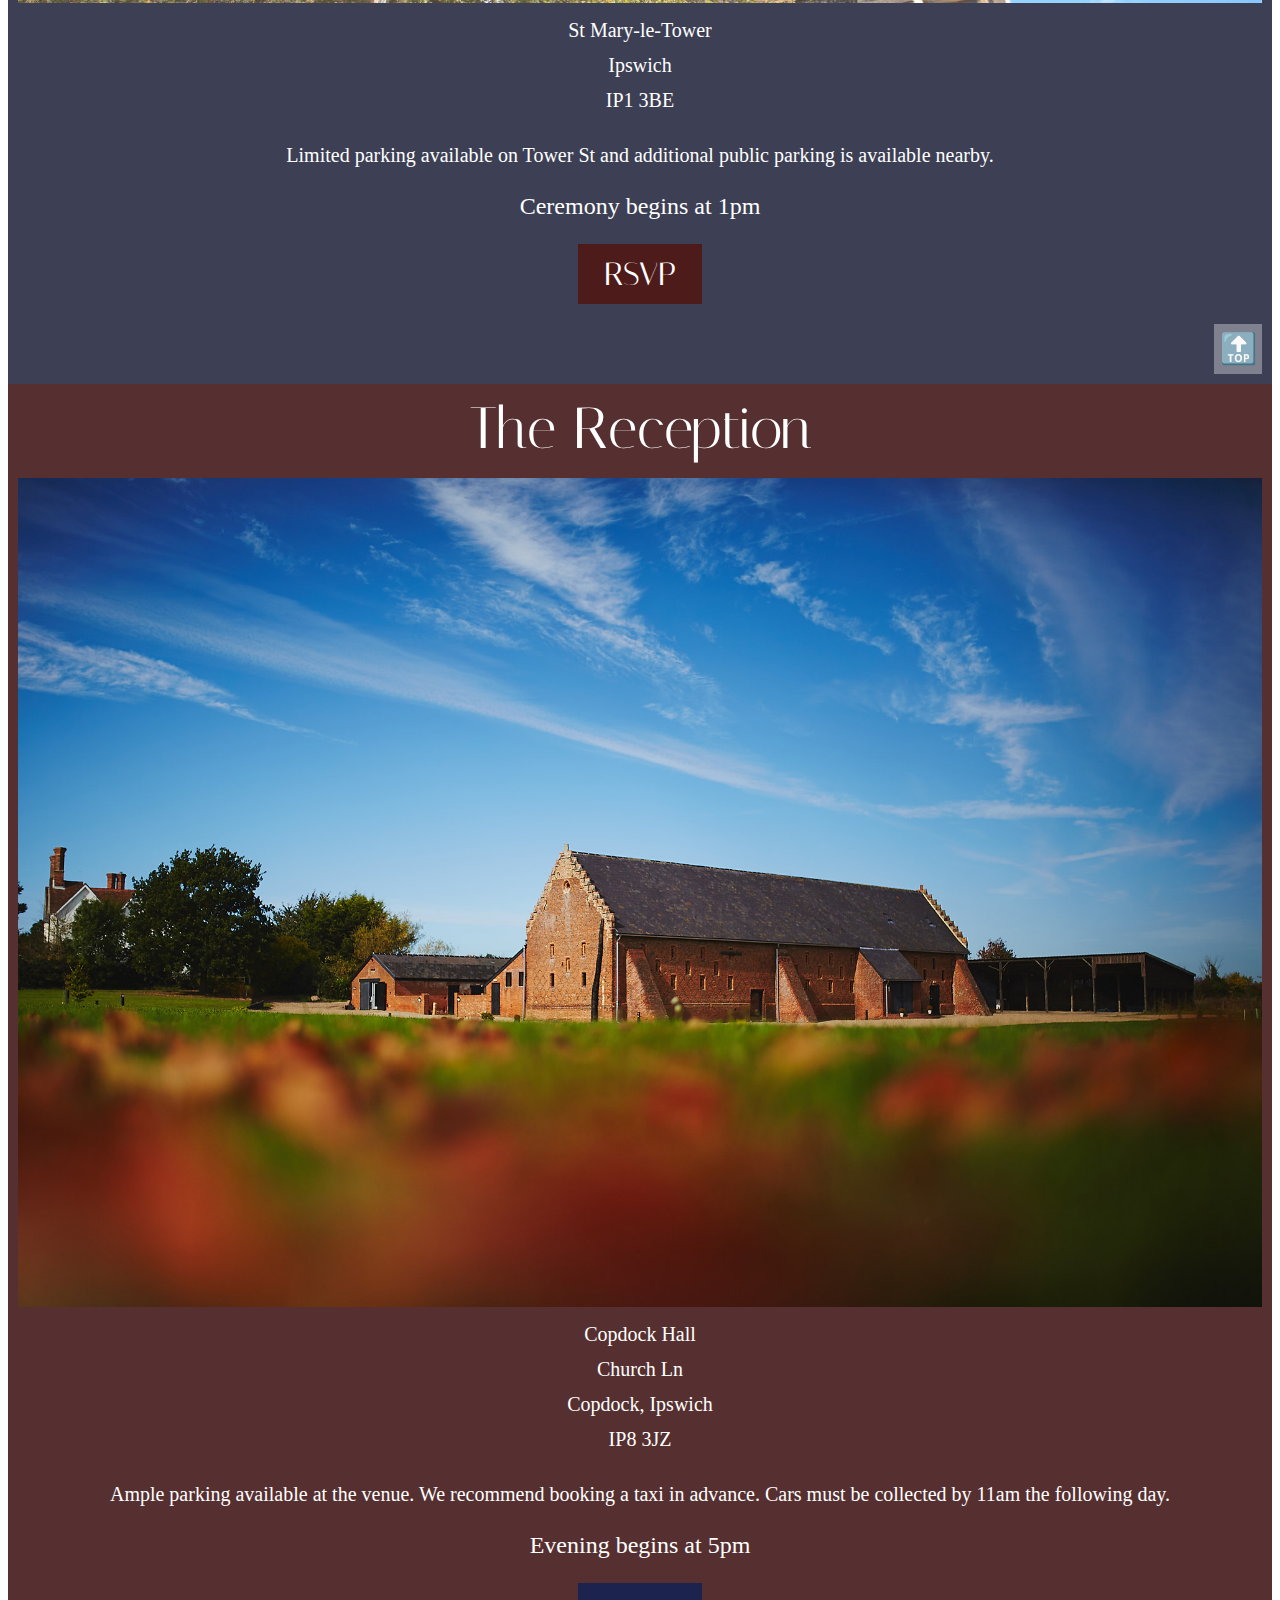
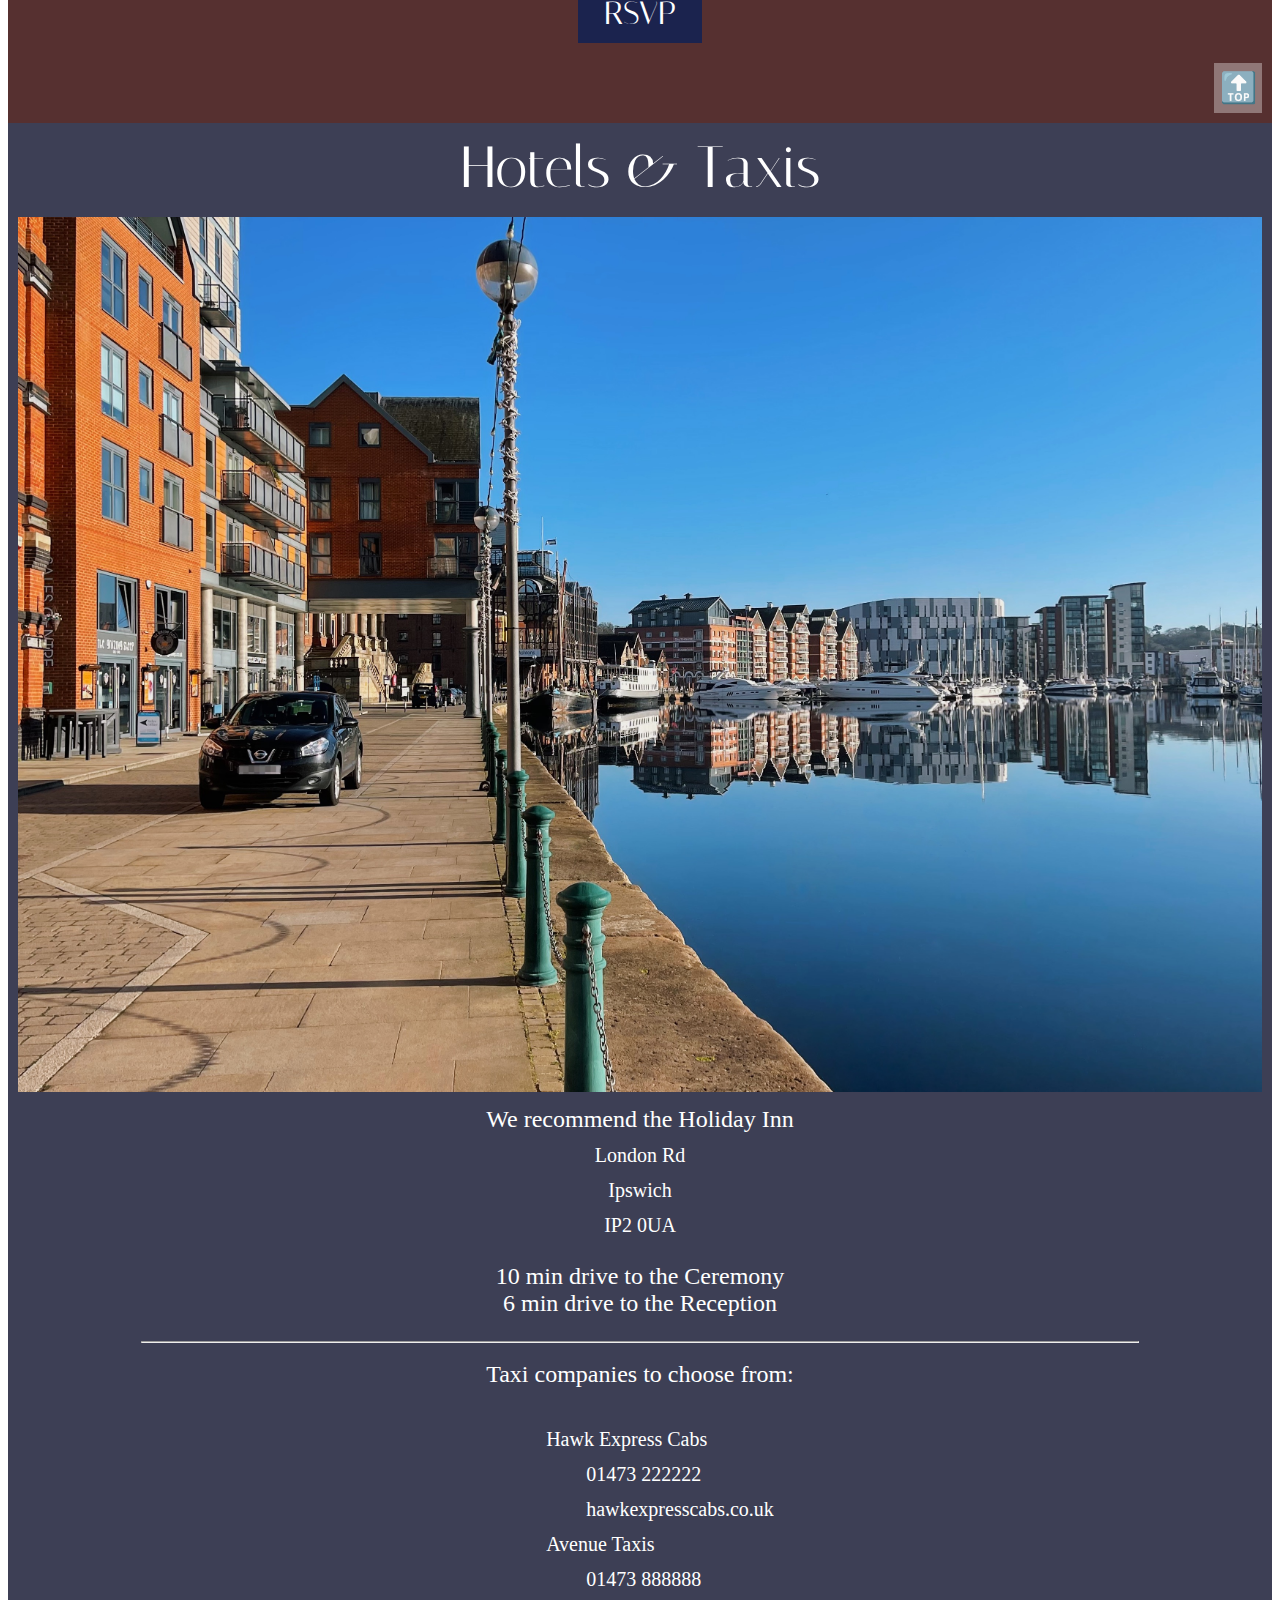
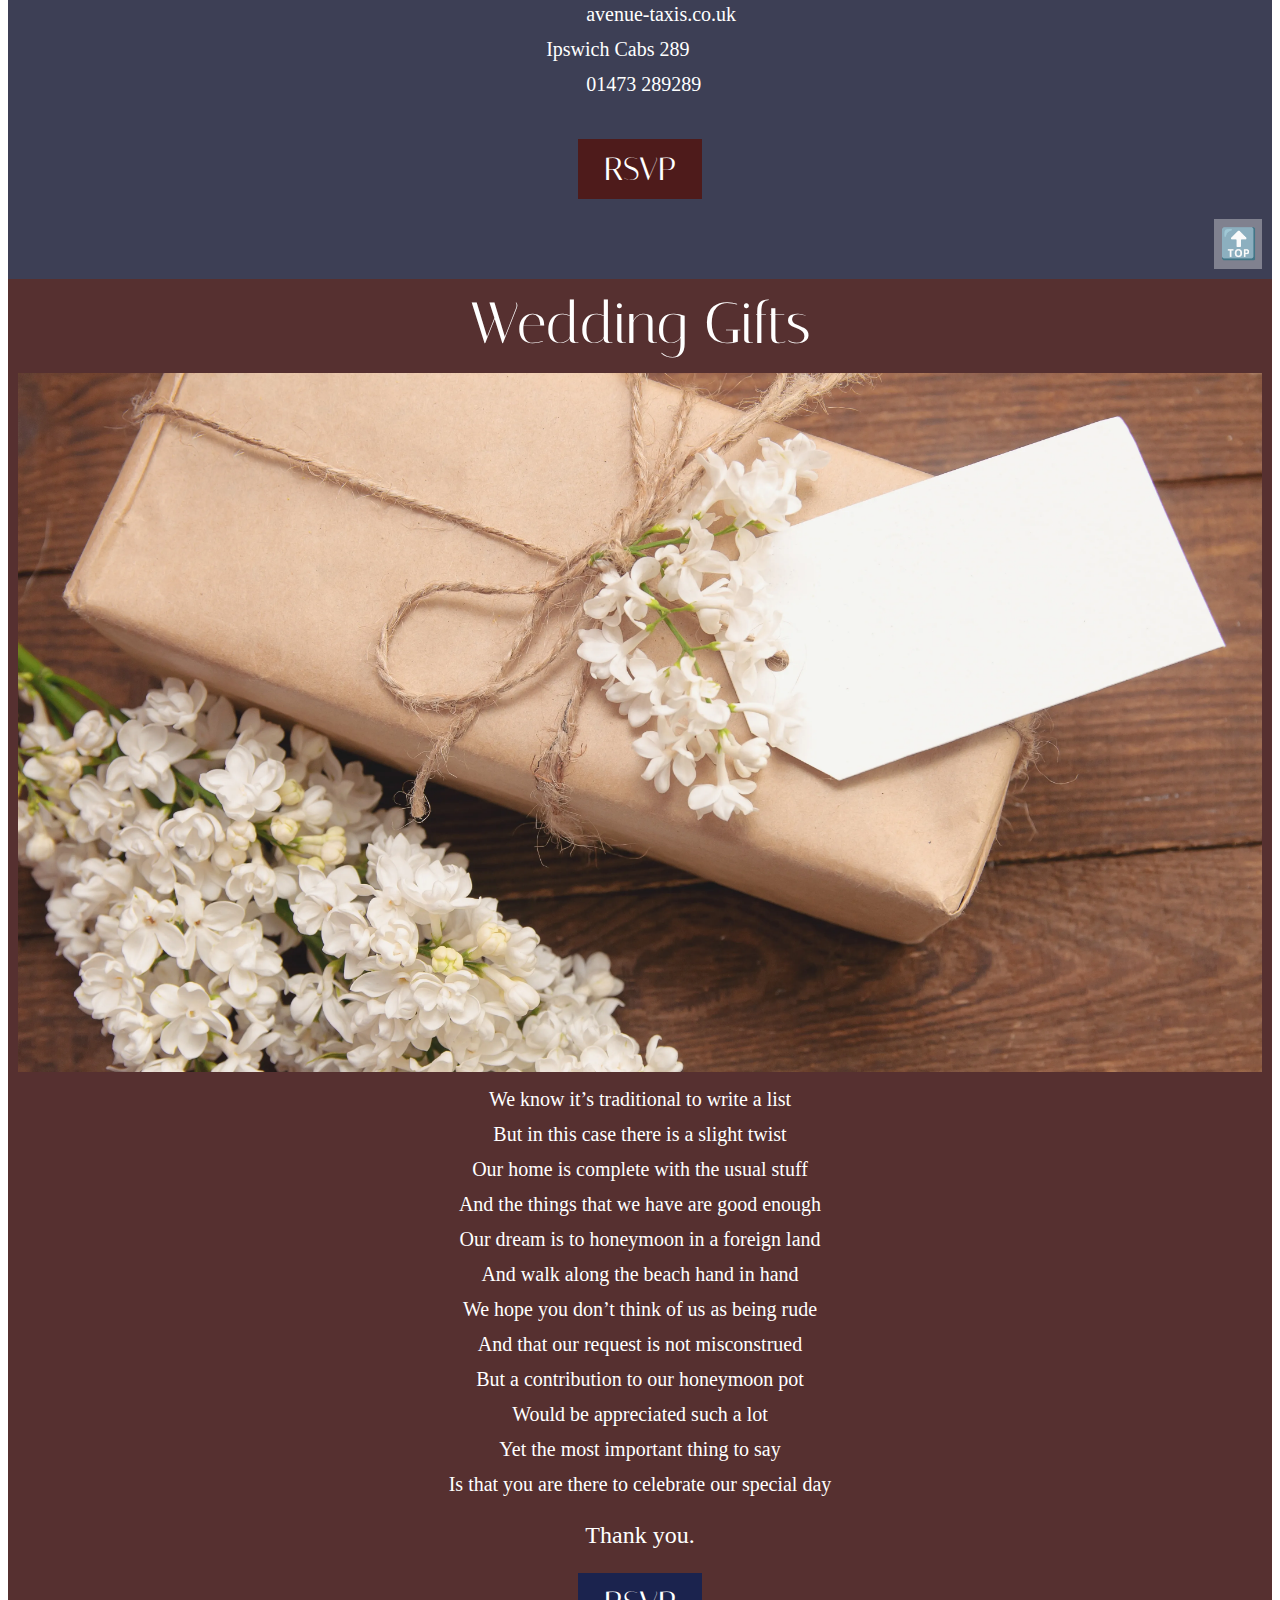
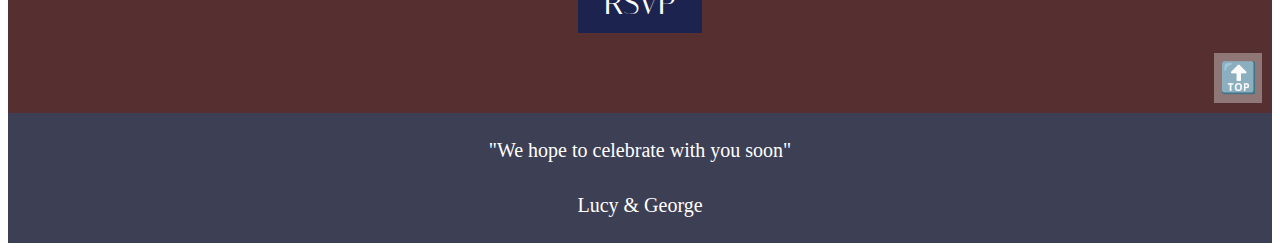
<file: invites.html>
<!DOCTYPE html>
<html lang="en">
<head>
    <meta charset="UTF-8">
    <meta name="viewport" content="width=device-width, initial-scale=1.0">
    <title>George & Lucy 2024</title>
    <link rel="stylesheet" href='styles.css'>
    
</head>
<header>
    <div class="navbar">
        <div class="navitem">
            Navigation Bar
        </div>
            <div class="navburgerwrapper" id="navBurger" onclick="showAccordian()">
                <div class="navburger"></div>
                <div class="navburger"></div>
                <div class="navburger"></div>
            </div>
        </div>
        <div class="accordiannav" id="accordian">
            <div class="burgpale accordiannavitems">
                <a href="#theceremony" onclick="showAccordian()">The Ceremony</a>
            </div>
            <div class="burgpale accordiannavitems">
                <a href="#thereception" onclick="showAccordian()">The Reception</a>
            </div>
            <div class="burgpale accordiannavitems">
                <a href="#hotelsandtaxis" onclick="showAccordian()">Hotels & Taxis</a>
            </div>
            <div class="burgpale accordiannavitems">
                <a href="#weddinggifts" onclick="showAccordian()">Wedding Gifts</a>
            </div>
            <div class="burgpale accordiannavitems">
                <a href="https://forms.gle/BaYxVBfCRSmMbhBK7" onclick="showAccordian()">RSVP</a>
            </div>
            <div class="burg" style="height: 10px;"></div>
        </div>
</header>
<body>
    <div class="wrapper">
        <div class="wrapperMain">
            <div class="column burg h1 bghero">
            <span style="font-size: 3px;">"Did I mention that I have a design degree" - George William James</span> 
            </div>
        </div>
        <div class="wrapperSub">
            <div class="column burg h1 bghero1">
            <span style="font-size: 3px;">"Did I mention that I have a design degree" - George William James</span> 
            </div>
        </div>
        <div class="wrapperSub1">
            <div class="column burg h1 bghero2">
            <span style="font-size: 3px;">"Did I mention that I have a design degree" - George William James</span> 
            </div>
        </div>
    </div>
    <div class="column burg">
        <h1 class="h1">The Wedding</h1><span class="h2">of George and Lucy</span>
        <h3 class="instructionContent">19th October 2024</h3>
        <div class="column bgleaves" style="padding: 0%;">
            <div class="bgdrop">
                <h2 class="h2 celebrate">We'd love to celebrate with you!</h2>
            </div>
            <button class="button btnblue">
                <a href="https://forms.gle/BaYxVBfCRSmMbhBK7" class="btntext">RSVP</a>
            </button>
        </div>
    </div>
    <div class="column blue" id="theceremony">
        <h1 class="h1">The Ceremony</h1>
        <img class="imgsize" src="./images/St-Mary-Le-Tower.jpg" alt="Looking up at the main tower at St Mary le Tower Church">
        <p class="textContent">
            St Mary-le-Tower<br/>
            Ipswich<br/>
            IP1 3BE
        </p>
        <p class="textContent">
            Limited parking available on Tower St and additional public parking is available nearby.
        </p>
        <p class="instructionContent">
            Ceremony begins at 1pm
        </p>
        <button class="button btnburg">
            <a href="https://forms.gle/BaYxVBfCRSmMbhBK7" class="btntext">RSVP</a>
        </button>
        <button id="scrollToTopBtn" onclick="scrollToTop()">🔝</button>
    </div>
    <div class="column burg" id="thereception">
        <h1 class="h1">The Reception</h1>
        <img class="imgsize" src="./images/copdockhall.jpeg" alt="The grounds of Copdock Hall from a low perspective">
        <p class="textContent">
            Copdock Hall<br/>
            Church Ln<br/>
            Copdock, Ipswich<br/>
            IP8 3JZ
        </p>
        <p class="textContent">
            Ample parking available at the venue. We recommend booking a taxi in advance. Cars must be collected by 11am the following day.
        </p>
        <p class="instructionContent">
            Evening begins at 5pm
        </p>
        <button class="button btnblue">
            <a href="https://forms.gle/BaYxVBfCRSmMbhBK7" class="btntext">RSVP</a>
        </button>
        <button id="scrollToTopBtn" onclick="scrollToTop()">🔝</button>
    </div>
    <div class="column blue" id="hotelsandtaxis">
        <h1 class="h1">Hotels & Taxis</h1>
        <img class="imgsize" src="./images/IpswichRoads.jpeg" alt="A view of the Ipswich Waterfront, looking towards the Univeristy of Suffolk.">
        <p class="textContent">
            <span class="instructionContent">We recommend the Holiday Inn</span><br/>
            London Rd<br/>
            Ipswich<br/>
            IP2 0UA
        </p>

        <p class="instructionContent">
            10 min drive to the Ceremony<br/>
            6 min drive to the Reception
        </p>
        <div>
            <hr style="width: 80%;">
        </div>
        <p class="instructionContent">
            Taxi companies to choose from:
            <div class="textContent">
                <div class="center">
                    <ul>
                        <li>Hawk Express Cabs  
                        <ul>
                            <li><a href="tel:01473 222222">01473 222222</a></li>
                            <li><a href="http://www.hawkexpresscabs.co.uk">hawkexpresscabs.co.uk</a></li>
                        </ul>
                    </li>
                        <li>Avenue Taxis
                            <ul>
                                <li><a href="tel:01473 888888">01473 888888</a></li>
                                <li><a href="https://www.avenue-taxis.co.uk">avenue-taxis.co.uk</a></li>
                            </ul>
                        </li>
                        <li>Ipswich Cabs 289
                            <ul>
                                <li><a href="tel:01473 289289">01473 289289</a></li>
                                </ul>
                        </li>
                    </ui>
                </div>
            </div>
        </p>
        <button class="button btnburg">
            <a href="https://forms.gle/BaYxVBfCRSmMbhBK7" class="btntext">RSVP</a>
        </button>
        <button id="scrollToTopBtn" onclick="scrollToTop()">🔝</button>
    </div>
    <div class="column burg" id="weddinggifts">
        <h1 class="h1">Wedding Gifts</h1>
        <img class="imgsize" src="./images/weddinggifts.jpeg" alt="A gift wrapped in brown paper and tied with twine resting on a wooden table, with some white flowers laid next to it.">
        <p class="textContent">
            We know it’s traditional to write a list<br/>
            But in this case there is a slight twist<br/>
            Our home is complete with the usual stuff<br/>
            And the things that we have are good enough<br/>
            Our dream is to honeymoon in a foreign land<br/>
            And walk along the beach hand in hand<br/>
            We hope you don’t think of us as being rude<br/>
            And that our request is not misconstrued<br/>
            But a contribution to our honeymoon pot<br/>
            Would be appreciated such a lot<br/>
            Yet the most important thing to say<br/>
            Is that you are there to celebrate our special day
        </p>
        <p class="instructionContent">
            Thank you.
        </p>
        <button class="button btnblue">
            <a href="https://forms.gle/BaYxVBfCRSmMbhBK7" class="btntext">RSVP</a>
        </button>
        <button id="scrollToTopBtn" onclick="scrollToTop()">🔝</button>
    </div>
</body>
<footer>
    <div class="column blue">
    <p class="textContent">"We hope to celebrate with you soon"</p>
    <p class="textContent">Lucy & George</p>
    </div>
</footer>
<script src="./main.js"></script>
</html>
</file>
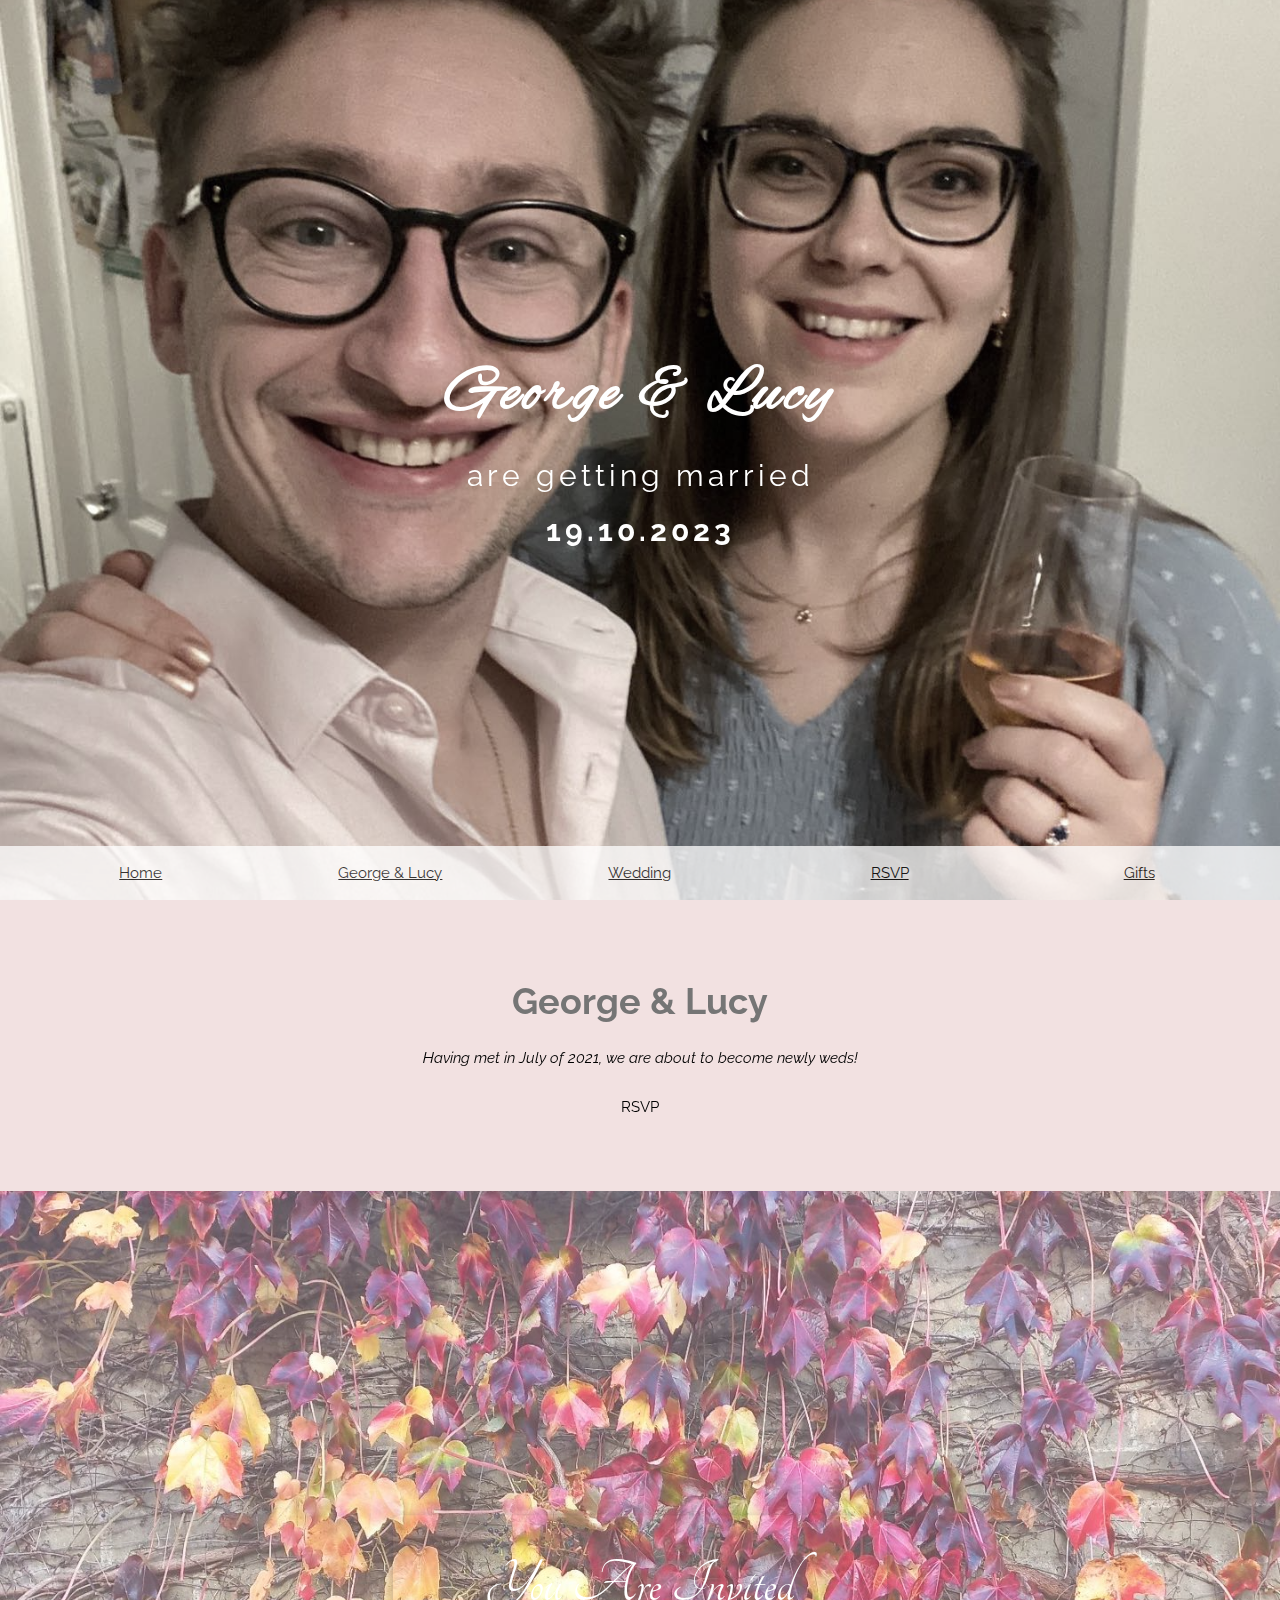
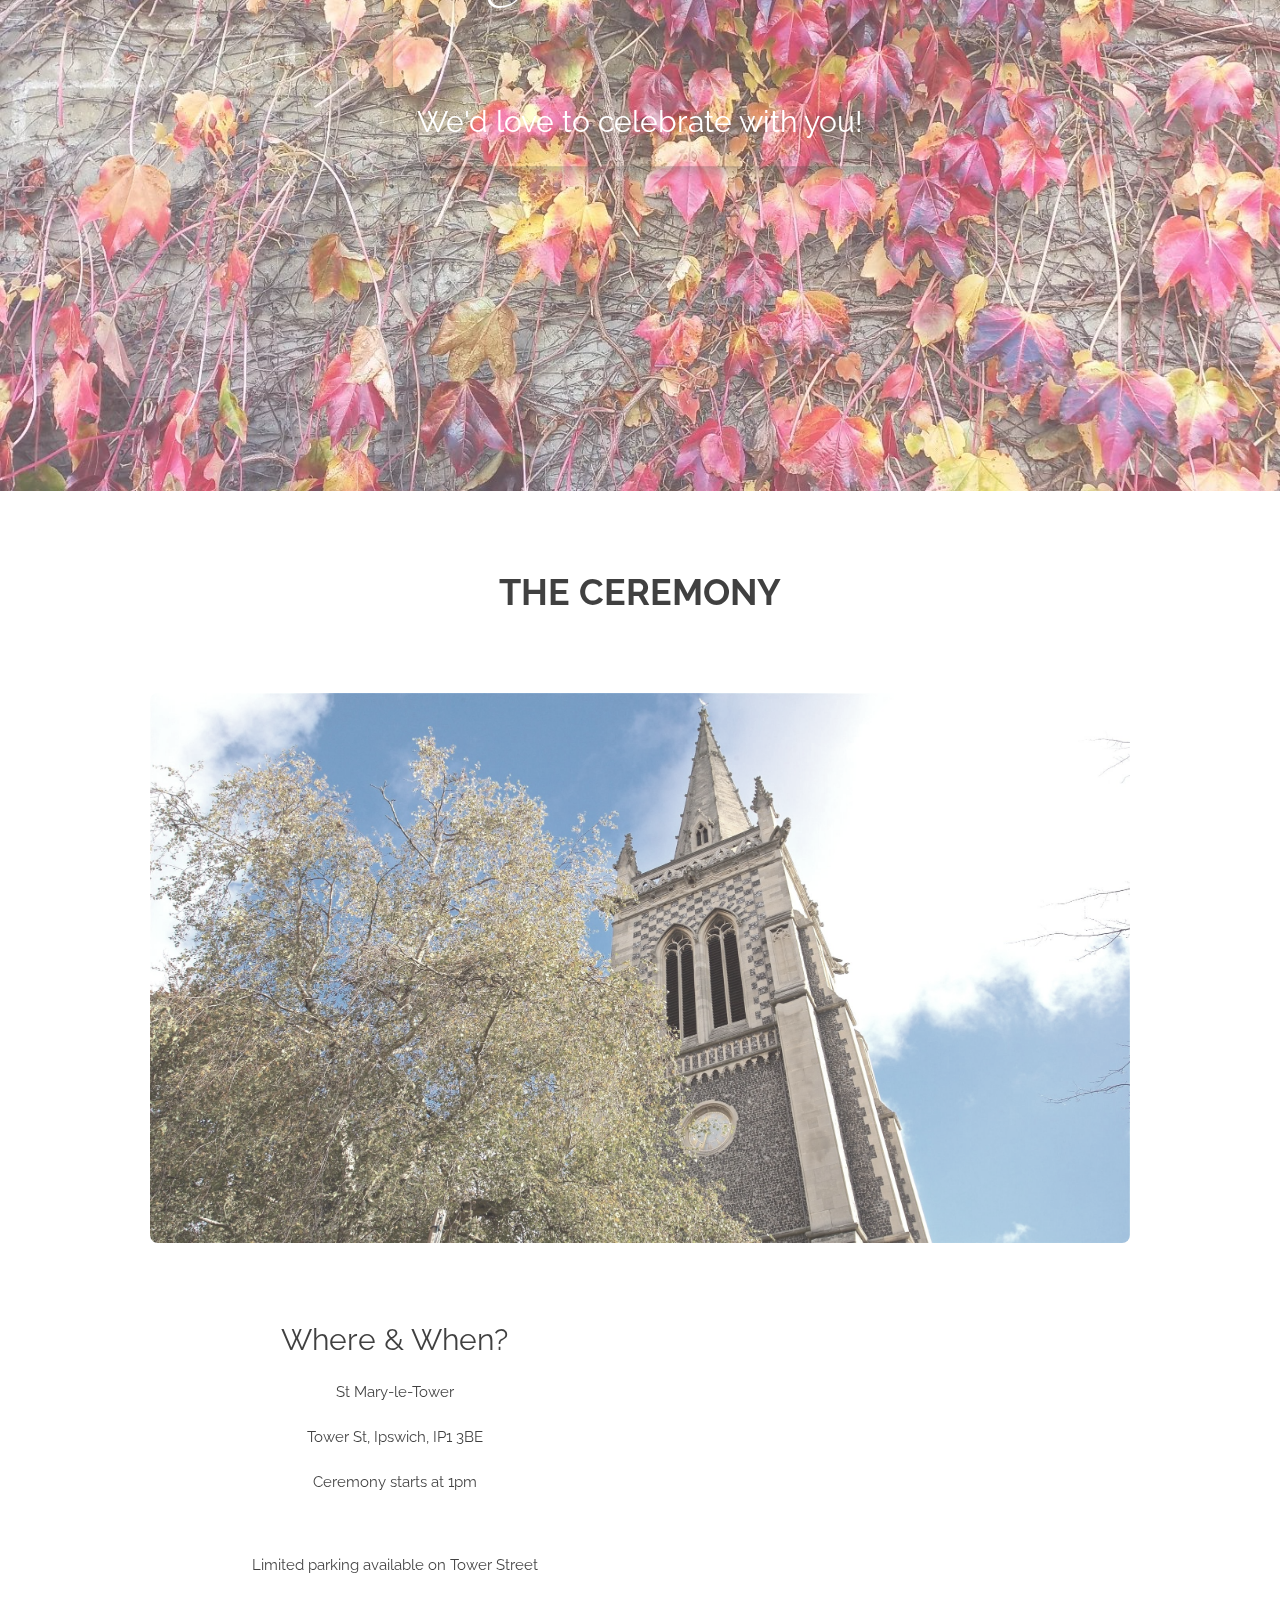
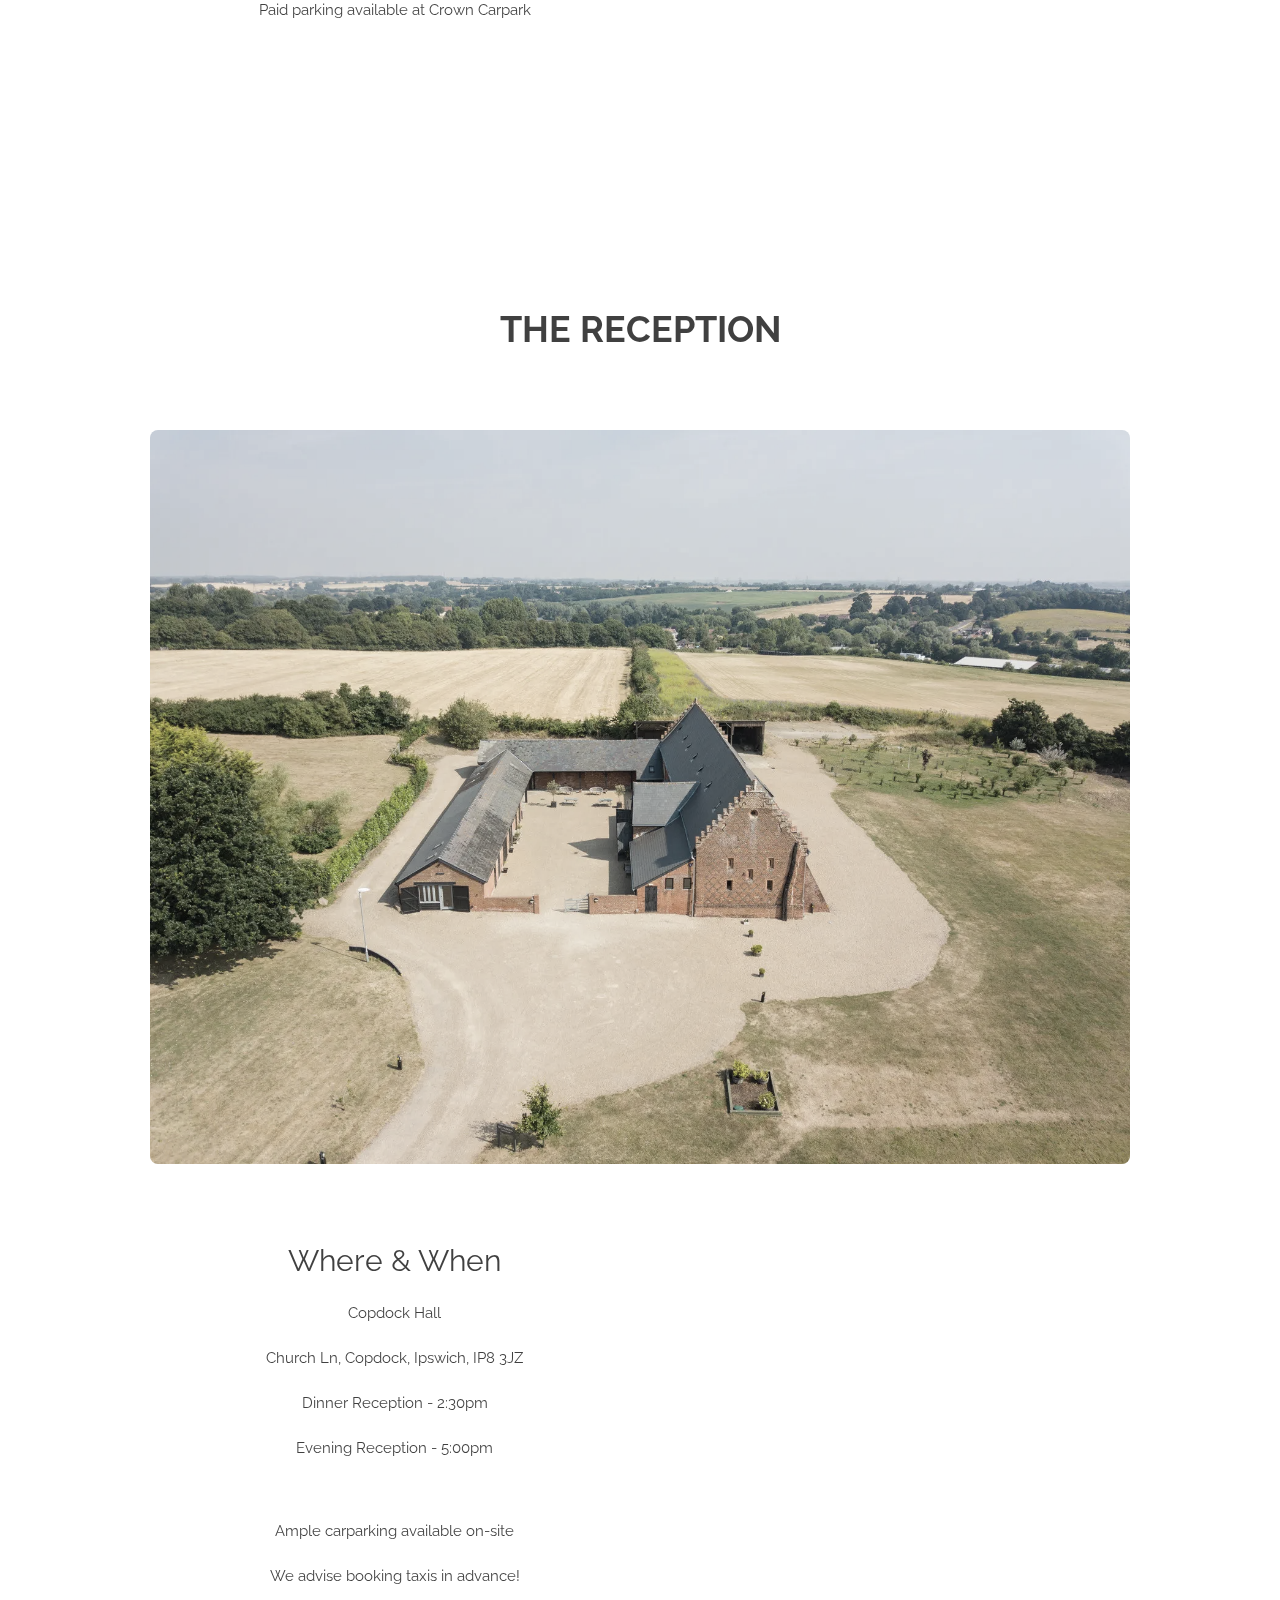
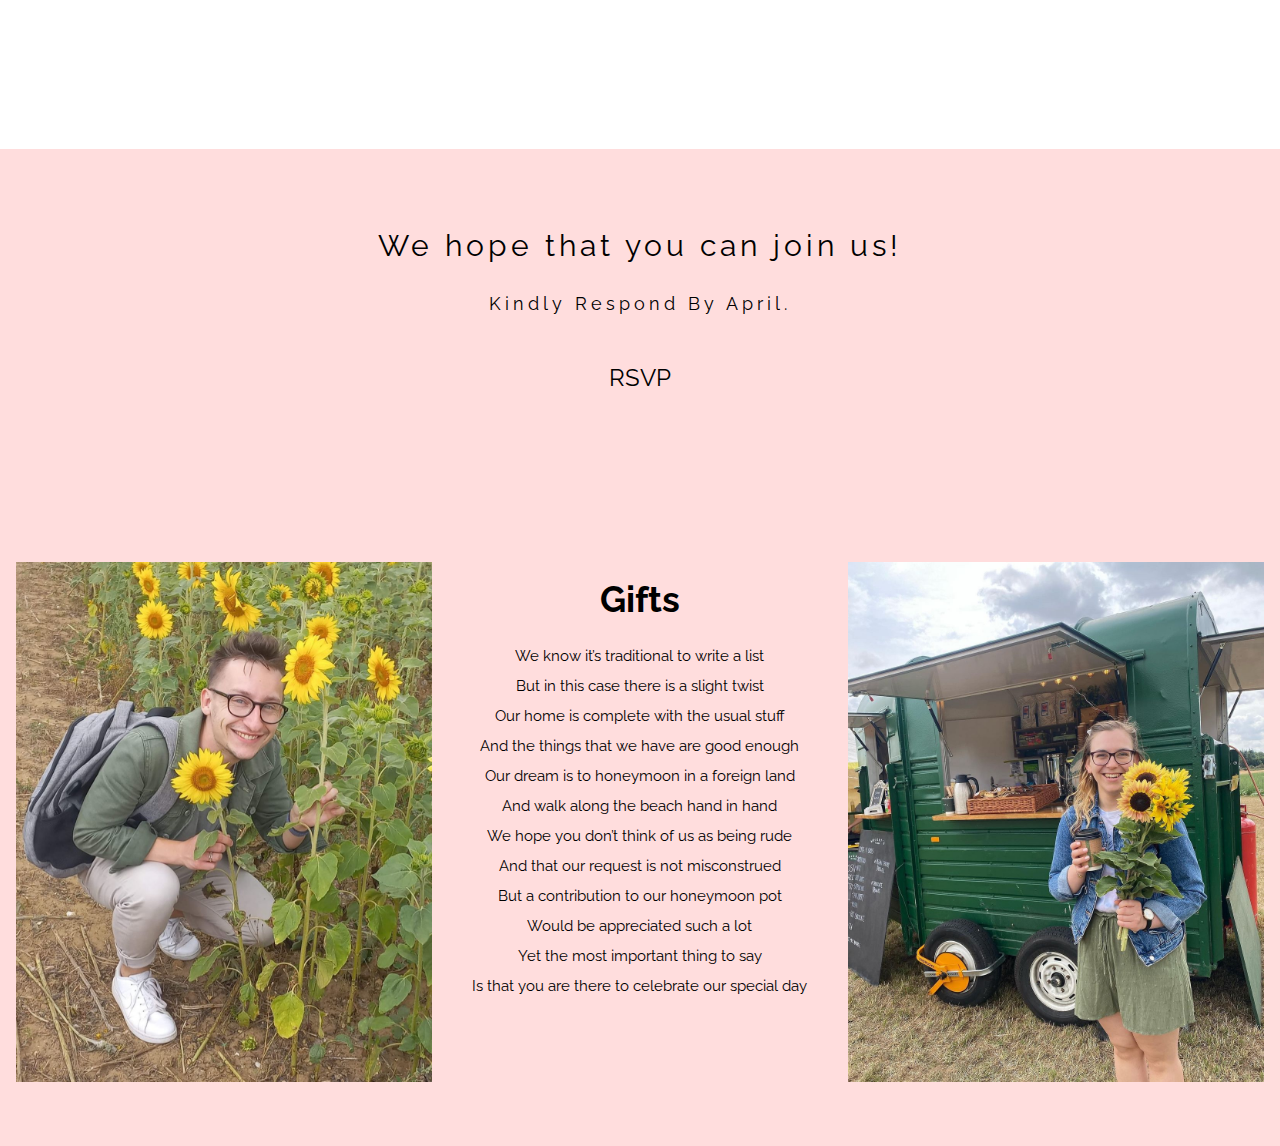
<file: oldinvitations.html>
<!DOCTYPE html>
<html>
<head>
<title>George and Lucy</title>
<meta charset="UTF-8">
<meta name="viewport" content="width=device-width, initial-scale=1">
<link rel="stylesheet" href="https://www.w3schools.com/w3css/4/w3.css">
<link rel="stylesheet" href="https://www.w3schools.com/lib/w3-colors-2019.css">
<link rel="stylesheet" href="https://www.w3schools.com/lib/w3-colors-2020.css">
<link rel="stylesheet" href="https://www.w3schools.com/lib/w3-colors-2021.css">
<link rel="stylesheet" href="https://fonts.googleapis.com/css?family=Raleway|Tangerine|Alex Brush">

<script type = "text/javascript" src="main.js"> </script>

<style>
html {
  scroll-behavior: smooth;
}
body,h1,h2{font-family: "Raleway", sans-serif}
body, html {height: 100%}
p {line-height: 2}
.bgimg, .bgimg2, .bgimg3{
  min-height: 100%;
  background-position: center;
  background-size: cover;
}
.bgimg {background-image: url("./images/lucyAndGeorge.jpeg")}
.bgimg2 {background-image: url("./images/autumnLeaves.jpg")}
.bgimg3 {background-image: url("./images/floralbg.jpg")}
</style>
</head>
<body>

<!-- Header / Home-->
<header class="w3-display-container w3-wide bgimg w3-grayscale-min" id="home">
  <div class="w3-display-middle w3-text-white w3-center">
    <h1 class="w3-jumbo" style="font-family: 'Alex Brush', serif;" ><strong>George & Lucy</strong></h1>
    <h2>are getting married</h2>
    <h2><b>19.10.2023</b></h2>
  </div>
</header>

<!-- Navbar (sticky bottom) -->
<div class="w3-bottom w3-hide-small">
  <div class="w3-bar w3-white w3-center w3-2020-rose-tan w3-padding w3-opacity-min w3-hover-opacity-off">
    <a href="#home" style="width:20%" class="w3-bar-item w3-hover-text-white"">Home</a>
    <a href="#us" style="width:20%" class="w3-bar-item w3-hover-text-white"">George & Lucy</a>
    <a href="#wedding" style="width:20%" class="w3-bar-item w3-hover-text-white"">Wedding</a>
    <a href="#rsvp" style="width:20%" class="w3-bar-item w3-hover-text-white">RSVP</a>
    <a href="#gifts" style="width:20%" class="w3-bar-item w3-hover-text-white">Gifts</a>
  </div>
</div>

<!-- About / George and Lucy -->
<div class="w3-container w3-padding-64 w3-pale-red w3-grayscale-min" id="us">
  <div class="w3-content w3-center">
    <h1 class="w3-center w3-text-grey"><b>George & Lucy</b></h1>
    <p class="w3-center"><i>Having met in July of 2021, we are about to become newly weds!</i>
    </p>
    <button onclick="document.getElementById('id01').style.display='block'" class="w3-button w3-round w3-center w3-2019-evening-blue w3-hover-opacity" style="padding:8px 60px">RSVP</button>
  </div>
</div>

<!-- Background photo -->
<div class="w3-display-container bgimg2 w3-opacity-min">
  <div class="w3-display-middle w3-text-white w3-center w3-card-4 w3-2020-rose-tan w3-round-large">
    <h1 class="w3-jumbo w3-padding-large" style="font-family: 'Tangerine', serif;">You Are Invited</h1><br>
    <h2 class="w3-padding-large">We'd love to celebrate with you!</h2>
  </div>
</div>

<!-- Wedding Ceremony information -->
<div class="w3-container w3-padding-64 w3-2021-cerulean w3-grayscale-min w3-center" id="wedding">
  <div class="w3-content">
    <h1 class="w3-text w3-opacity-min"><b>THE CEREMONY</b></h1>
    <img class="w3-round-large " src="images/St-Mary-Le-Tower.jpg" style="width:100%;margin:64px 0">
    <div class="w3-row">
      <div class="w3-half w3-opacity-min">
        <h2>Where & When?</h2>
        <p>St Mary-le-Tower</p>
        <p>Tower St, Ipswich, IP1 3BE</p>
        <p>Ceremony starts at 1pm</p>
        <br/>
        <p>Limited parking available on Tower Street</p>
        <p>Paid parking available at Crown Carpark</p>
      </div>
      <div class="w3-half w3-opacity-min">
        <iframe src="https://www.google.com/maps/embed?pb=!1m18!1m12!1m3!1d2453.1717669832346!2d1.1528408769669767!3d52.05839597194378!2m3!1f0!2f0!3f0!3m2!1i1024!2i768!4f13.1!3m3!1m2!1s0x47d9a02cacbbd797%3A0x6907e05f3f1475aa!2sSt%20Mary-le-Tower!5e0!3m2!1sen!2suk!4v1702171952408!5m2!1sen!2suk" width="390" height="450" style="border:1px;" allowfullscreen="" loading="lazy" referrerpolicy="no-referrer-when-downgrade"></iframe>
      </div>
    </div>
  </div>
</div>

<!-- Wedding Reception information -->
<div class="w3-container w3-padding-64 w3-2020-rose-tan w3-grayscale-min w3-center" id="wedding">
  <div class="w3-content">
    <h1 class="w3-text w3-opacity-min"><b>THE RECEPTION</b></h1>
    <img class="w3-round-large " src="images/copdockhall.jpg" style="width:100%;margin:64px 0">
    <div class="w3-row">
      <div class="w3-half w3-opacity-min">
        <h2>Where & When</h2>
        <p>Copdock Hall</p>
        <p>Church Ln, Copdock, Ipswich, IP8 3JZ</p>
        <p>Dinner Reception - 2:30pm</p>
        <p>Evening Reception - 5:00pm</p>
        <br/>
        <p>Ample carparking available on-site</p>
        <p>We advise booking taxis in advance!</p>
      </div>
      <div class="w3-half w3-opacity-min">
        <iframe src="https://www.google.com/maps/embed?pb=!1m18!1m12!1m3!1d6752.873417602407!2d1.0829625423413065!3d52.0319639719373!2m3!1f0!2f0!3f0!3m2!1i1024!2i768!4f13.1!3m3!1m2!1s0x47d9a0bdf80e442f%3A0x172e9697a93b8faf!2sCopdock%20Hall!5e0!3m2!1sen!2suk!4v1702172551503!5m2!1sen!2suk" width="390" height="450" style="border:1px;" allowfullscreen="" loading="lazy" referrerpolicy="no-referrer-when-downgrade"></iframe>
      </div>
    </div>
  </div>
</div>

<!-- RSVP section -->
<div class="w3-container w3-padding-64 w3-pale-red w3-center w3-wide" id="rsvp">
  <h2>We hope that you can join us!</h2>
  <p class="w3-large">Kindly Respond By April.</p>
  <p class="w3-xlarge">
    <button onclick="document.getElementById('id01').style.display='block'" class="w3-button w3-round w3-2019-evening-blue w3-hover-opacity" style="padding:8px 60px">RSVP</button>
  </p>
</div>

<!-- RSVP modal -->
<div id="id01" class="w3-modal">
  <div class="w3-modal-content w3-card-4 w3-2019-evening-blue w3-animate-zoom w3-round-xlarge" style="padding:32px;max-width:700px">
    <div class="w3-container w3-2019-evening-blue w3-center">
      <h1 class="w3-wide">Care to join us?</h1>
      <img src="./images/georgeAndLucyBlue.jpeg" class="w3-circle w3-border" width="200">
      <h2 style="font-family: 'Alex Brush', serif; font-size:2.5em">We'd love to celebrate with you.</h2>
      <iframe style="padding-right: 40px;" src="https://docs.google.com/forms/d/e/1FAIpQLScs_s3PPt9WSZSm2nKNzQyDPD58rhcQ1wM852CZ1DJ8YQ7b8g/viewform?embedded=true" width="100%" height="1957" frameborder="0" marginheight="0" marginwidth="0">Loading…</iframe>
      </div>
    </div>
  </div>
</div>

<!-- Gifts -->
<div class="w3-container w3-padding-64 w3-pale-red" id="gifts">
  <div class="w3-row">
    <div class="w3-third">
      <img style="width: 100%" src="./images/georgeSunflowers.jpg">
    </div>
  <div class="w3-third">
    <h1 class="w3-center"><b>Gifts</b></h1>
    <p class="w3-center">
      We know it’s traditional to write a list<br/>
      But in this case there is a slight twist<br/>
      Our home is complete with the usual stuff<br/>
      And the things that we have are good enough<br/>
      Our dream is to honeymoon in a foreign land<br/>
      And walk along the beach hand in hand<br/>
      We hope you don’t think of us as being rude<br/>
      And that our request is not misconstrued<br/>
      But a contribution to our honeymoon pot<br/>
      Would be appreciated such a lot<br/>
      Yet the most important thing to say<br/>
      Is that you are there to celebrate our special day
    </p>
    </div>
      <div class="w3-third">
        <img style="width: 100%" src="./images/lucySunflowers.jpg">
      </div>
  </div>
</div>

<script>
// Get the modal
  var modal = document.getElementById('id01');
  
  // When the user clicks anywhere outside of the modal, close it

  modal.addEventListener('click', () => {
});

modal.addEventListener('tap', () => {
});

  window.onclick = function(event) {
    if (event.target == modal) {
      modal.style.display = "none";
    }}
  
</script>

<!-- Footer 
<footer class="w3-center w3-black w3-padding-16">
  <p>Powered by <a href="https://www.w3schools.com/w3css/default.asp" title="W3.CSS" target="_blank" class="w3-hover-text-green">w3.css</a></p>
</footer>
<div class="w3-hide-small" style="margin-bottom:32px"> </div>
-->
</body>
</html>
</file>
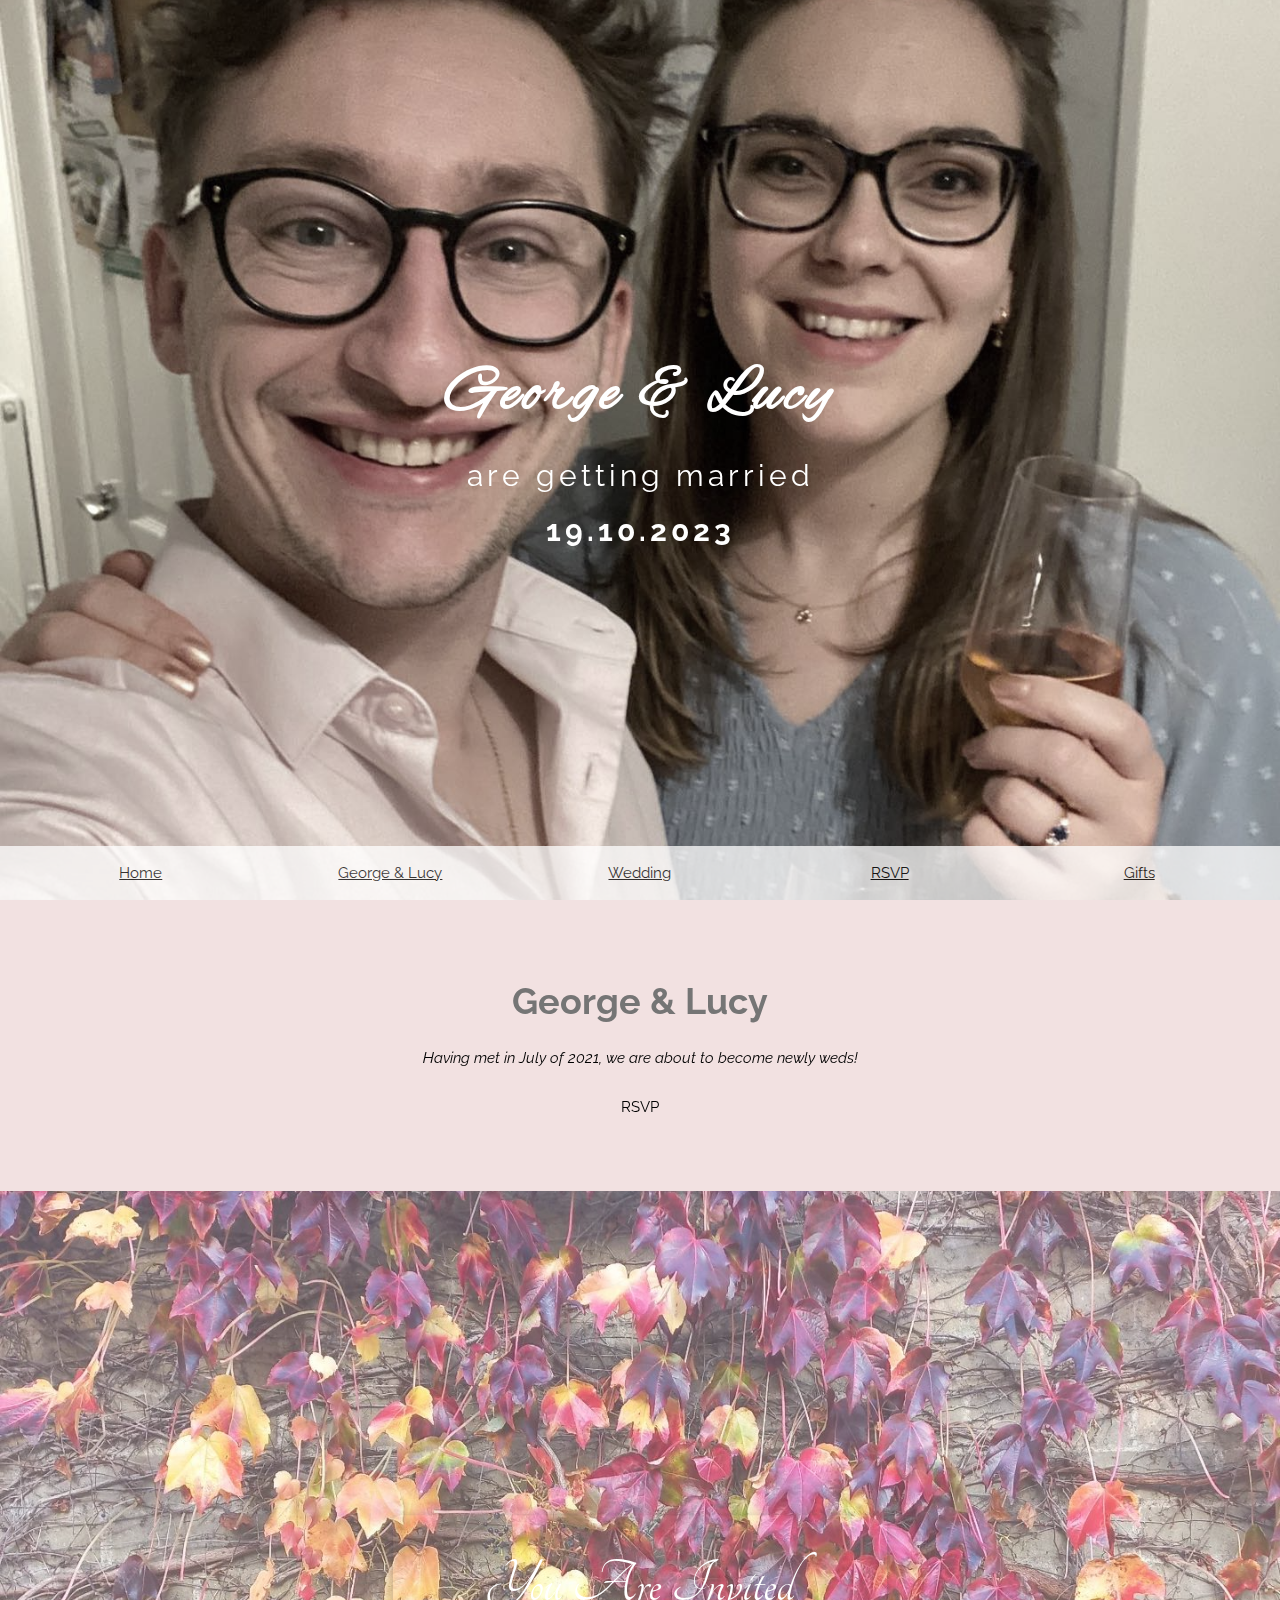
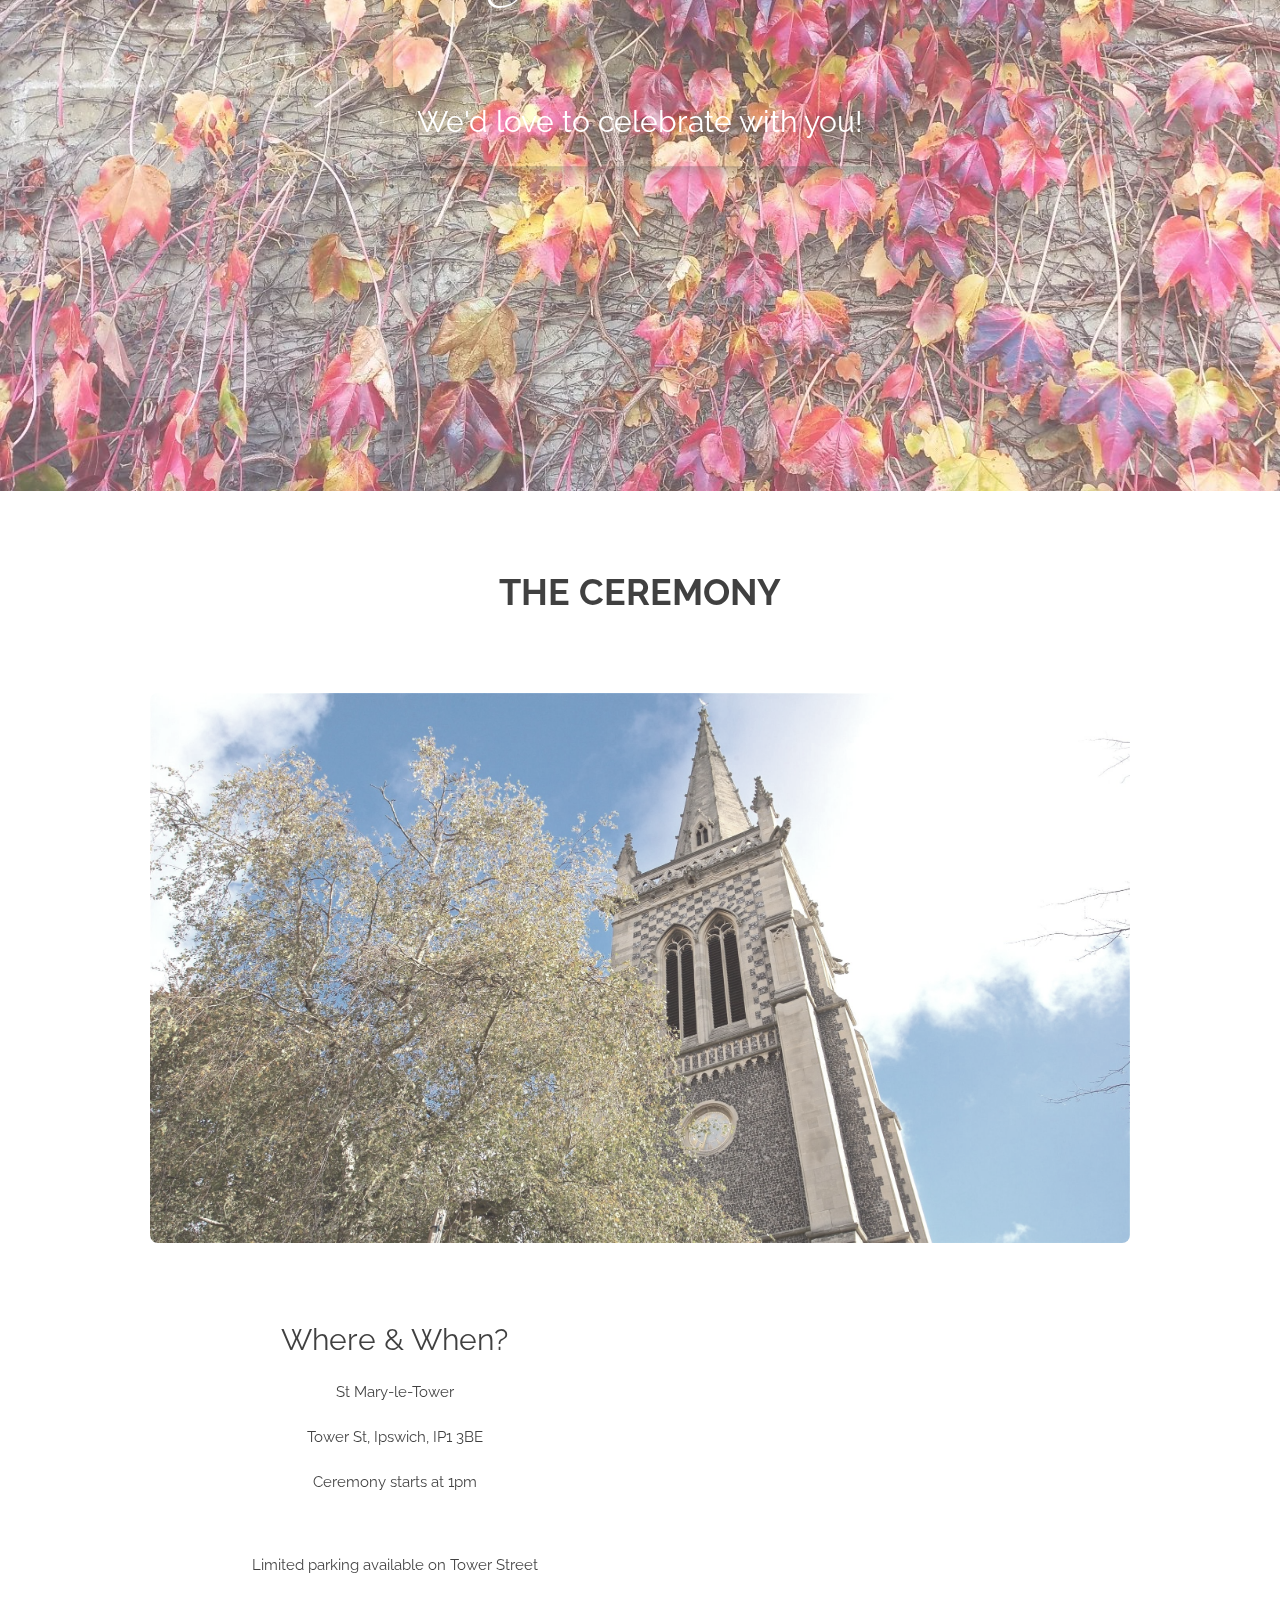
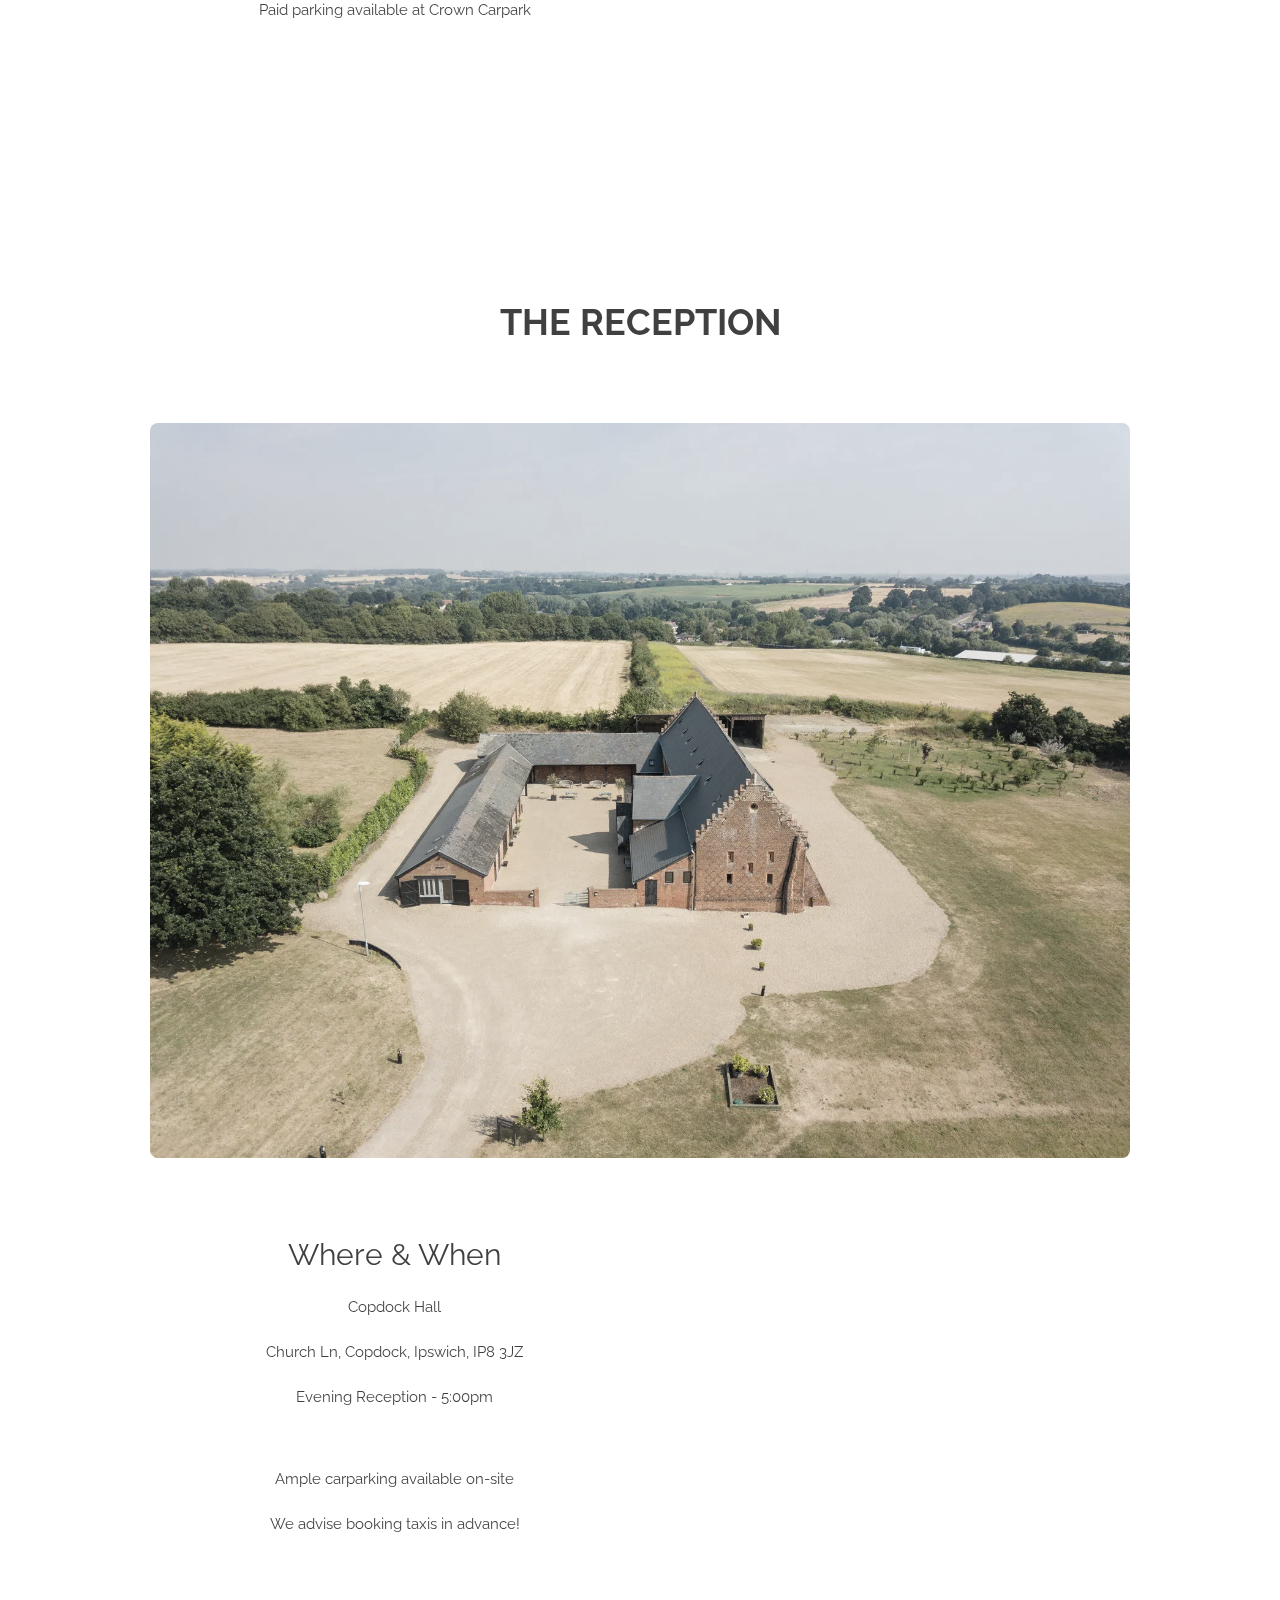
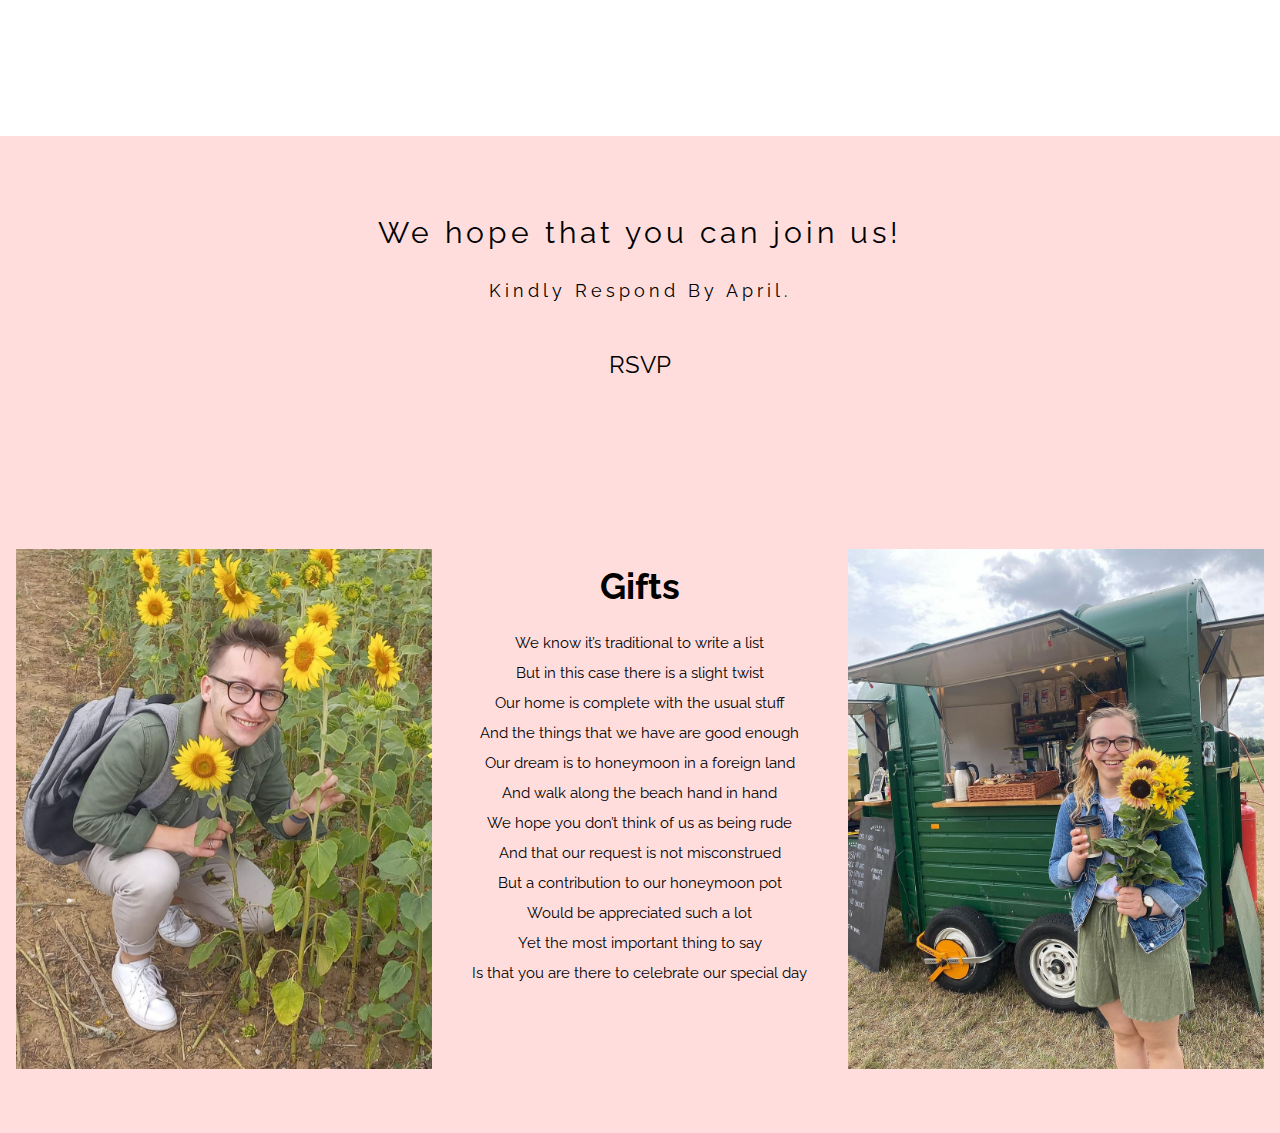
<file: oldinvites.html>
<html>
<head>
<title>George and Lucy</title>
<meta charset="UTF-8">
<meta name="viewport" content="width=device-width, initial-scale=1">
<link rel="stylesheet" href="https://www.w3schools.com/w3css/4/w3.css">
<link rel="stylesheet" href="https://www.w3schools.com/lib/w3-colors-2019.css">
<link rel="stylesheet" href="https://www.w3schools.com/lib/w3-colors-2020.css">
<link rel="stylesheet" href="https://www.w3schools.com/lib/w3-colors-2021.css">
<link rel="stylesheet" href="https://fonts.googleapis.com/css?family=Raleway|Tangerine|Alex Brush">

<script type = "text/javascript" src="main.js"> </script>

<style>
html {
  scroll-behavior: smooth;
}
body,h1,h2{font-family: "Raleway", sans-serif}
body, html {height: 100%}
p {line-height: 2}
.bgimg, .bgimg2, .bgimg3{
  min-height: 100%;
  background-position: center;
  background-size: cover;
}
.bgimg {background-image: url("./images/lucyAndGeorge.jpeg")}
.bgimg2 {background-image: url("./images/autumnLeaves.jpg")}
.bgimg3 {background-image: url("./images/floralbg.jpg")}
</style>
</head>
<body>

<!-- Header / Home-->
<header class="w3-display-container w3-wide bgimg w3-grayscale-min" id="home">
  <div class="w3-display-middle w3-text-white w3-center">
    <h1 class="w3-jumbo" style="font-family: 'Alex Brush', serif;" ><strong>George & Lucy</strong></h1>
    <h2>are getting married</h2>
    <h2><b>19.10.2023</b></h2>
  </div>
</header>

<!-- Navbar (sticky bottom) -->
<div class="w3-bottom w3-hide-small">
  <div class="w3-bar w3-white w3-center w3-2020-rose-tan w3-padding w3-opacity-min w3-hover-opacity-off">
    <a href="#home" style="width:20%" class="w3-bar-item w3-hover-text-white"">Home</a>
    <a href="#us" style="width:20%" class="w3-bar-item w3-hover-text-white"">George & Lucy</a>
    <a href="#wedding" style="width:20%" class="w3-bar-item w3-hover-text-white"">Wedding</a>
    <a href="#rsvp" style="width:20%" class="w3-bar-item w3-hover-text-white">RSVP</a>
    <a href="#gifts" style="width:20%" class="w3-bar-item w3-hover-text-white">Gifts</a>
  </div>
</div>

<!-- About / George and Lucy -->
<div class="w3-container w3-padding-64 w3-pale-red w3-grayscale-min" id="us">
  <div class="w3-content w3-center">
    <h1 class="w3-center w3-text-grey"><b>George & Lucy</b></h1>
    <p class="w3-center"><i>Having met in July of 2021, we are about to become newly weds!</i>
    </p>
    <button onclick="document.getElementById('id01').style.display='block'" class="w3-button w3-center w3-round w3-2019-evening-blue w3-hover-opacity" style="padding:8px 60px">RSVP</button>
   </div>
</div>

<!-- Background photo -->
<div class="w3-display-container bgimg2 w3-opacity-min">
  <div class="w3-display-middle w3-text-white w3-center w3-card-4 w3-2020-rose-tan w3-round-large">
    <h1 class="w3-jumbo w3-padding-large" style="font-family: 'Tangerine', serif;">You Are Invited</h1><br>
    <h2 class="w3-padding-large">We'd love to celebrate with you!</h2>
  </div>
</div>

<!-- Wedding Ceremony information -->
<div class="w3-container w3-padding-64 w3-2021-cerulean w3-grayscale-min w3-center" id="wedding">
  <div class="w3-content">
    <h1 class="w3-text w3-opacity-min"><b>THE CEREMONY</b></h1>
    <img class="w3-round-large " src="images/St-Mary-Le-Tower.jpg" style="width:100%;margin:64px 0">
    <div class="w3-row">
      <div class="w3-half w3-opacity-min">
        <h2>Where & When?</h2>
        <p>St Mary-le-Tower</p>
        <p>Tower St, Ipswich, IP1 3BE</p>
        <p>Ceremony starts at 1pm</p>
        <br/>
        <p>Limited parking available on Tower Street</p>
        <p>Paid parking available at Crown Carpark</p>
      </div>
      <div class="w3-half w3-opacity-min">
        <iframe src="https://www.google.com/maps/embed?pb=!1m18!1m12!1m3!1d2453.1717669832346!2d1.1528408769669767!3d52.05839597194378!2m3!1f0!2f0!3f0!3m2!1i1024!2i768!4f13.1!3m3!1m2!1s0x47d9a02cacbbd797%3A0x6907e05f3f1475aa!2sSt%20Mary-le-Tower!5e0!3m2!1sen!2suk!4v1702171952408!5m2!1sen!2suk" width="390" height="450" style="border:1px;" allowfullscreen="" loading="lazy" referrerpolicy="no-referrer-when-downgrade"></iframe>
      </div>
    </div>
  </div>
</div>

<!-- Wedding Reception information -->
<div class="w3-container w3-padding-64 w3-2020-rose-tan w3-grayscale-min w3-center" id="wedding">
  <div class="w3-content">
    <h1 class="w3-text w3-opacity-min"><b>THE RECEPTION</b></h1>
    <img class="w3-round-large " src="images/copdockhall.jpg" style="width:100%;margin:64px 0">
    <div class="w3-row">
      <div class="w3-half w3-opacity-min">
        <h2>Where & When</h2>
        <p>Copdock Hall</p>
        <p>Church Ln, Copdock, Ipswich, IP8 3JZ</p>
        <p>Evening Reception - 5:00pm</p>
        <br/>
        <p>Ample carparking available on-site</p>
        <p>We advise booking taxis in advance!</p>
      </div>
      <div class="w3-half w3-opacity-min">
        <iframe src="https://www.google.com/maps/embed?pb=!1m18!1m12!1m3!1d6752.873417602407!2d1.0829625423413065!3d52.0319639719373!2m3!1f0!2f0!3f0!3m2!1i1024!2i768!4f13.1!3m3!1m2!1s0x47d9a0bdf80e442f%3A0x172e9697a93b8faf!2sCopdock%20Hall!5e0!3m2!1sen!2suk!4v1702172551503!5m2!1sen!2suk" width="390" height="450" style="border:1px;" allowfullscreen="" loading="lazy" referrerpolicy="no-referrer-when-downgrade"></iframe>
      </div>
    </div>
  </div>
</div>

<!-- RSVP section -->
<div class="w3-container w3-padding-64 w3-pale-red w3-center w3-wide" id="rsvp">
  <h2>We hope that you can join us!</h2>
  <p class="w3-large">Kindly Respond By April.</p>
  <p class="w3-xlarge">
    <button onclick="document.getElementById('id01').style.display='block'" class="w3-button w3-round w3-2019-evening-blue w3-hover-opacity" style="padding:8px 60px">RSVP</button>
  </p>
</div>

<!-- RSVP modal -->
<div id="id01" class="w3-modal">
  <div class="w3-modal-content w3-card-4 w3-2019-evening-blue w3-animate-zoom w3-round-xlarge" style="padding:32px;max-width:700px">
    <div class="w3-container w3-2019-evening-blue w3-center">
      <h1 class="w3-wide">Care to join us?</h1>
      <img src="./images/georgeAndLucyBlue.jpeg" class="w3-circle w3-border" width="200">
      <h2 style="font-family: 'Alex Brush', serif; font-size:2.5em">We'd love to celebrate with you.</h2>
      <iframe style="padding-right: 40px;" src="https://docs.google.com/forms/d/e/1FAIpQLSeUmBOaTirK9BiJKfbqCvN-DfL0T3csd8fZTy4XYmOU4MUA4g/viewform?embedded=true" width="100%" height="1957" frameborder="0" marginheight="0" marginwidth="0">Loading…</iframe>
      </div>
    </div>
  </div>
</div>

<!-- Gifts -->
<div class="w3-container w3-padding-64 w3-pale-red" id="gifts">
  <div class="w3-row">
    <div class="w3-third">
      <img style="width: 100%" src="./images/georgeSunflowers.jpg">
    </div>
  <div class="w3-third">
    <h1 class="w3-center"><b>Gifts</b></h1>
    <p class="w3-center">
      We know it’s traditional to write a list<br/>
      But in this case there is a slight twist<br/>
      Our home is complete with the usual stuff<br/>
      And the things that we have are good enough<br/>
      Our dream is to honeymoon in a foreign land<br/>
      And walk along the beach hand in hand<br/>
      We hope you don’t think of us as being rude<br/>
      And that our request is not misconstrued<br/>
      But a contribution to our honeymoon pot<br/>
      Would be appreciated such a lot<br/>
      Yet the most important thing to say<br/>
      Is that you are there to celebrate our special day
    </p>
    </div>
      <div class="w3-third">
        <img style="width: 100%" src="./images/lucySunflowers.jpg">
      </div>
  </div>
</div>

<script>
// Get the modal
  var modal = document.getElementById('id01');
  
  // When the user clicks anywhere outside of the modal, close it

  modal.addEventListener('click', () => {
});

modal.addEventListener('tap', () => {
});

  window.onclick = function(event) {
    if (event.target == modal) {
      modal.style.display = "none";
    }}
  
</script>

<!-- Footer 
<footer class="w3-center w3-black w3-padding-16">
  <p>Powered by <a href="https://www.w3schools.com/w3css/default.asp" title="W3.CSS" target="_blank" class="w3-hover-text-green">w3.css</a></p>
</footer>
<div class="w3-hide-small" style="margin-bottom:32px"> </div>
-->
</body>
</html>
</file>
<file: styles.css>
@import url('https://fonts.googleapis.com/css2?family=Italiana&family=Libre+Bodoni&display=swap');

* {
    scroll-behavior: smooth;
    overflow-x: hidden;
    margin-top: 0%;
}

.html {
    margin: auto;
    width: 100%;
}

.body {
    min-width: 386px;
    max-width: 768px;
}

.footer {
    min-width: 386px;
    max-width: 768px;
}

@media only screen and (max-width: 2560px) {
    
    .wrapper {
        display: grid;
        grid-template-columns: repeat(3) 1fr;
    }
    
    .wrapperMain {
        display: grid;
        grid-column: 1;
    }
    
    .wrapperSub {
        display: grid;
        grid-column: 2;
    }

    .wrapperSub1 {
        display: grid;
        grid-column: 3;
    }
    
    .column {
        display: grid;
        padding: 10px;
    }
    
    .bghero {
        background-image: url(./images/lucyAndGeorge.jpeg);
        background-repeat: no-repeat;
        background-size: cover;
        background-position-y: -40px;
        min-height: 368px;
        width: 100%;
    }
    
    .bghero1 {
        background-image: url(./images/lucyAndGeorge2.jpeg);
        background-repeat: no-repeat;
        background-size: cover;
        background-position-y: -0px;
        min-height: 368px;
        width: 100%;
    }

    .bghero2 {
        background-image: url(./images/lucyAndGeorge1.jpeg);
        background-repeat: no-repeat;
        background-size: cover;
        background-position-y: -40px;
        min-height: 368px;
        width: 100%;
    }

    .navbar {
        display: flex;
        justify-content: space-between;
        align-items: center;
        background-color: #563030;
        color: white;
        font-family: "libre bodoni", serif;
        font-weight:lighter;
        font-size: smaller;
        padding: 10px;
    }

    .navburgerwrapper {
        display: block;
        width: fit-content;
        transition: all 0.2s ease-in-out;
    }
    
    .navburger {
        width: 20px;
        height: 2px;
        background-color: rgb(255, 255, 255);
        margin: 4px 0;
        pointer-events: none;
    }

    .accordiannav {
        position: fixed;
        display: none;
        text-align: center;
        width: calc(100% - 16px);
        margin-top: 0px;
    }
    
    .accordiannavitems a {
        color: white;
        font-size: 18px;
        text-decoration: none;
        transition: all 0.2s ease-in-out;
    }

    .accordiannavitems:hover, .navburgerwrapper:hover{
        opacity: .8;
        transform: scale(1.1);
    }
      
      #scrollToTopBtn {
        justify-self: end;
        border: none;
        cursor: pointer;
        background-color: #ffffff58;
        font-size: 30px;
        line-height: 48px;
        width: 48px;
      }
    
    .blue {
        background-color: #3D3F55;
    }
    
    .burg {
        background-color: #563030;
    }
    
    .burgpale {
        background-color: #784a4a;
    }
    
    .btnblue {
        background-color: #1B234E;
    }
    
    .btnburg {
        background-color: #4E1B1B;
    }
    
    .button {
        border: 0px;
        height: 60px;
        min-width: fit-content;
        margin: auto;
        margin-bottom: 20px;
        transition: all 0.2s ease-in-out;
    }

    .button:hover {
        transform: scale(1.2);
    }
    
    .btntext {
        font-family: 'italiana', serif;
        text-decoration: none;color: white;
        font-size: xx-large;
        padding: 10px;
        margin: 10px;
    }

    .bgleaves {
        background-image: url(./images/autumnLeaves.jpg);
        background-repeat: no-repeat;
        background-size: cover;
    }
    
    .bgdrop {
        background-color: #4e1b1b89;
        justify-self: center;
        width: fit-content;
        margin: 20px;
    }
    
    .celebrate {
        margin-top: 20px;
        margin-bottom: 20px;
    }
    
    .h1, .h2, .h3, .textContent, .instructionContent {
        text-align: center;
        color: white;
        font-weight:lighter;
    }
    
    .h1 {
        font-size: 58px;
        font-family: 'italiana', serif;
        margin: 0%;
        padding:0;
    }
    
    .h2 {
        font-size: 38px;
        font-family: 'italiana', serif;
    }
    
    .h3 {
        font-size: 32px;
        font-family: 'libre-bodoni', serif;
    }
    
    .center {
        display: inline-block;
        justify-self: center;
    }

    .textContent {
        font-size: 20px;
        font-family: 'libre-bodoni', serif;
        line-height: 35px;
        margin: 10px;
    }

    .textContent ul {
        display: block;
        text-align: left;
        margin: auto;
        padding-bottom: 0%;
    }

    .textContent ul li a {
        text-align: left;
        text-decoration: none;
        color: inherit;
        list-style-position: outside;
    }
    
    .instructionContent {
        margin-top: 10px;
        font-size: 24px;
        font-family: 'libre-bodoni', serif;
    }
    
    .imgsize {
        width:100%;
        max-width: 2000px;
        padding-top: 15px;
        margin: auto;
        justify-self: center;
        align-self: center;
    }
    
}

@media only screen and (max-width: 890px) {
    
    .wrapper {
        display: grid;
        grid-template-columns: repeat(2) 1fr;
    }
    
    .wrapperMain {
        display: grid;
        grid-column: 1;
    }
    
    .wrapperSub {
        display: grid;
        grid-column: 2;
    }

    .wrapperSub1 {
        display: none;
        grid-column: 3;
    }
    
    .column {
        display: grid;
        padding: 10px;
    }
    
    .bghero {
        background-image: url(./images/lucyAndGeorge.jpeg);
        background-repeat: no-repeat;
        background-size: cover;
        background-position-y: 0px;
        min-height: 368px;
        width: 100%;
    }
    
    .bghero1 {
        background-image: url(./images/lucyAndGeorge1.jpeg);
        background-repeat: no-repeat;
        background-size: cover;
        background-position-y: 0px;
        min-height: 368px;
        width: 100%;
    }

    .bghero2 {
        background-image: url(./images/lucyAndGeorge2.jpeg);
        background-repeat: no-repeat;
        background-size: cover;
        background-position-y: 0px;
        min-height: 368px;
        width: 100%;
    }

    .navbar {
        display: flex;
        justify-content: space-between;
        align-items: center;
        background-color: #563030;
        color: white;
        font-family: "libre bodoni", serif;
        font-weight:lighter;
        font-size: smaller;
        padding: 10px;
    }

    .navburgerwrapper {
        display: block;
        width: fit-content;
        transition: all 0.2s ease-in-out;
    }
    
    .navburger {
        width: 20px;
        height: 2px;
        background-color: rgb(255, 255, 255);
        margin: 4px 0;
        pointer-events: none;
    }
    
    .accordiannav {
        display: none;
        text-align: center;
        width: 100%;
        width: calc(100% - 16px);
        margin-top: 0px;
    }
    
    .accordiannavitems a {
        color: white;
        font-size: 18px;
        text-decoration: none;
        transition: all 0.2s ease-in-out;
    }

    .accordiannavitems:hover, .navburgerwrapper:hover{
        opacity: .8;
        transform: scale(1.1);
    }
      
      #scrollToTopBtn {
        justify-self: end;
        border: none;
        cursor: pointer;
        background-color: #ffffff58;
        font-size: 30px;
        line-height: 48px;
        width: 48px;
      }
    
    .blue {
        background-color: #3D3F55;
    }
    
    .burg {
        background-color: #563030;
    }
    
    .burgpale {
        background-color: #784a4a;
    }
    
    .btnblue {
        background-color: #1B234E;
    }
    
    .btnburg {
        background-color: #4E1B1B;
    }
    
    .button {
        border: 0px;
        height: 60px;
        min-width: fit-content;
        margin: auto;
        margin-bottom: 20px;
        transition: all 0.2s ease-in-out;
    }

    .button:hover {
        transform: scale(1.2);
    }

    .btntext {
        font-family: 'italiana', serif;
        text-decoration: none;color: white;
        font-size: xx-large;
        padding: 10px;
        margin: 10px;
    }

    .bgleaves {
        background-image: url(./images/autumnLeaves.jpg);
        background-repeat: no-repeat;
        background-size: cover;
    }
    
    .bgdrop {
        background-color: #4e1b1b89;
        justify-self: center;
        margin: 20px;
    }
    
    .celebrate {
        margin-top: 20px;
        margin-bottom: 20px;
    }
    
    .h1, .h2, .h3, .textContent, .instructionContent {
        text-align: center;
        color: white;
        font-weight:lighter;
    }
    
    .h1 {
        font-size: 58px;
        font-family: 'italiana', serif;
        margin: 0%;
        padding:0;
    }
    
    .h2 {
        font-size: 38px;
        font-family: 'italiana', serif;
    }
    
    .h3 {
        font-size: 32px;
        font-family: 'libre-bodoni', serif;
    }
    
    .center {
        display: inline-block;
        justify-self: center;
    }

    .textContent {
        font-size: 20px;
        font-family: 'libre-bodoni', serif;
        line-height: 35px;
        margin: 10px;
    }

    .textContent ul {
        display: block;
        text-align: left;
        margin: auto;
        padding-bottom: 0%;
    }

    .textContent ul li a {
        text-align: left;
        text-decoration: none;
        color: inherit;
        list-style-position: outside;
    }
    
    .instructionContent {
        margin-top: 10px;
        font-size: 24px;
        font-family: 'libre-bodoni', serif;
    }
    
    .imgsize {
        width:100%;
        max-width: 2000px;
        padding-top: 15px;
        margin: auto;
        justify-self: center;
        align-self: center;
    }
    
}

@media only screen and (max-width: 550px) {
    
    .wrapper {
        display: grid;
        grid-template-columns: 1fr;
    }

    .wrapperMain {
        display: grid;
        grid-column: 1;
    }

    .wrapperSub {
        display: none;
        grid-column: 2;
    }

    .wrapperSub1 {
        display: none;
        grid-column: 3;
    }

    .column {
        display: grid;
        padding: 10px;
    }

    .bghero {
        background-image: url(./images/lucyAndGeorge.jpeg);
        background-repeat: no-repeat;
        background-size: cover;
        background-position-y: 0px;
        min-height: 368px;
        width: 100%;
    }

    .bghero1 {
        background-image: url(./images/lucyAndGeorge1.jpeg);
        background-repeat: no-repeat;
        background-size: cover;
        background-position-y: 0px;
        min-height: 368px;
        width: 100%;
    }

    .bghero2 {
        background-image: url(./images/lucyAndGeorge2.jpeg);
        background-repeat: no-repeat;
        background-size: cover;
        background-position-y: 0px;
        min-height: 368px;
        width: 100%;
    }

    .navbar {
        display: flex;
        justify-content: space-between;
        align-items: center;
        background-color: #563030;
        color: white;
        font-family: "libre bodoni", serif;
        font-weight:lighter;
        font-size: smaller;
        width: calc(100% - 36px);
        opacity: 1;
        position: fixed;
    }

    .navburgerwrapper {
        display: block;
        width: fit-content;
        transition: all 0.2s ease-in-out;
    }
    
    .navburger {
        width: 20px;
        height: 2px;
        background-color: rgb(255, 255, 255);
        margin: 4px 0;
        pointer-events: none;
    }

    .accordiannav {
        position: fixed;
        display: none;
        text-align: center;
        width: calc(100% - 16px);
        margin-top: 42px;
    }
    
    .accordiannavitems a {
        color: white;
        font-size: 18px;
        text-decoration: none;
        transition: all 0.2s ease-in-out;
    }

    .accordiannavitems:hover, .navburgerwrapper:hover{
        opacity: .8;
        transform: scale(1.1);
    }
      
      #scrollToTopBtn {
        justify-self: end;
        border: none;
        cursor: pointer;
        background-color: #ffffff58;
        font-size: 30px;
        line-height: 48px;
        width: 48px;
      }
    
    .blue {
        background-color: #3D3F55;
    }
    
    .burg {
        background-color: #563030;
    }
    
    .burgpale {
        background-color: #784a4a;
    }
    
    .btnblue {
        background-color: #1B234E;
    }
    
    .btnburg {
        background-color: #4E1B1B;
    }
    
    .button {
        border: 0px;
        height: 60px;
        min-width: fit-content;
        margin: auto;
        margin-bottom: 20px;
        transition: all 0.2s ease-in-out;
    }

    .button:hover {
        transform: scale(1.2);
    }
    
    .btntext {
        font-family: 'italiana', serif;
        text-decoration: none;color: white;
        font-size: xx-large;
        padding: 10px;
        margin: 10px;
    }

    .bgleaves {
        background-image: url(./images/autumnLeaves.jpg);
        background-repeat: no-repeat;
        background-size: cover;
    }
    
    .bgdrop {
        background-color: #4e1b1b89;
        justify-self: center;
        margin: 20px;
    }
    
    .celebrate {
        margin-top: 20px;
        margin-bottom: 20px;
    }
    
    .h1, .h2, .h3, .textContent, .instructionContent {
        text-align: center;
        color: white;
        font-weight:lighter;
    }
    
    .h1 {
        font-size: 58px;
        font-family: 'italiana', serif;
        margin: 0%;
        padding:0;
    }
    
    .h2 {
        font-size: 38px;
        font-family: 'italiana', serif;
    }
    
    .h3 {
        font-size: 32px;
        font-family: 'libre-bodoni', serif;
    }
    
    .center {
        display: inline-block;
        justify-self: center;
    }

    .textContent {
        font-size: 20px;
        font-family: 'libre-bodoni', serif;
        line-height: 35px;
        margin: 10px;
    }

    .textContent ul {
        display: block;
        text-align: left;
        margin: auto;
        padding-bottom: 0%;
    }

    .textContent ul li a {
        text-align: left;
        text-decoration: none;
        color: inherit;
        list-style-position: outside;
    }
    
    .instructionContent {
        margin-top: 10px;
        font-size: 24px;
        font-family: 'libre-bodoni', serif;
    }
    
    .imgsize {
        width:100%;
        max-width: 2000px;
        padding-top: 15px;
        margin: auto;
        justify-self: center;
        align-self: center;
    }

}
</file>
